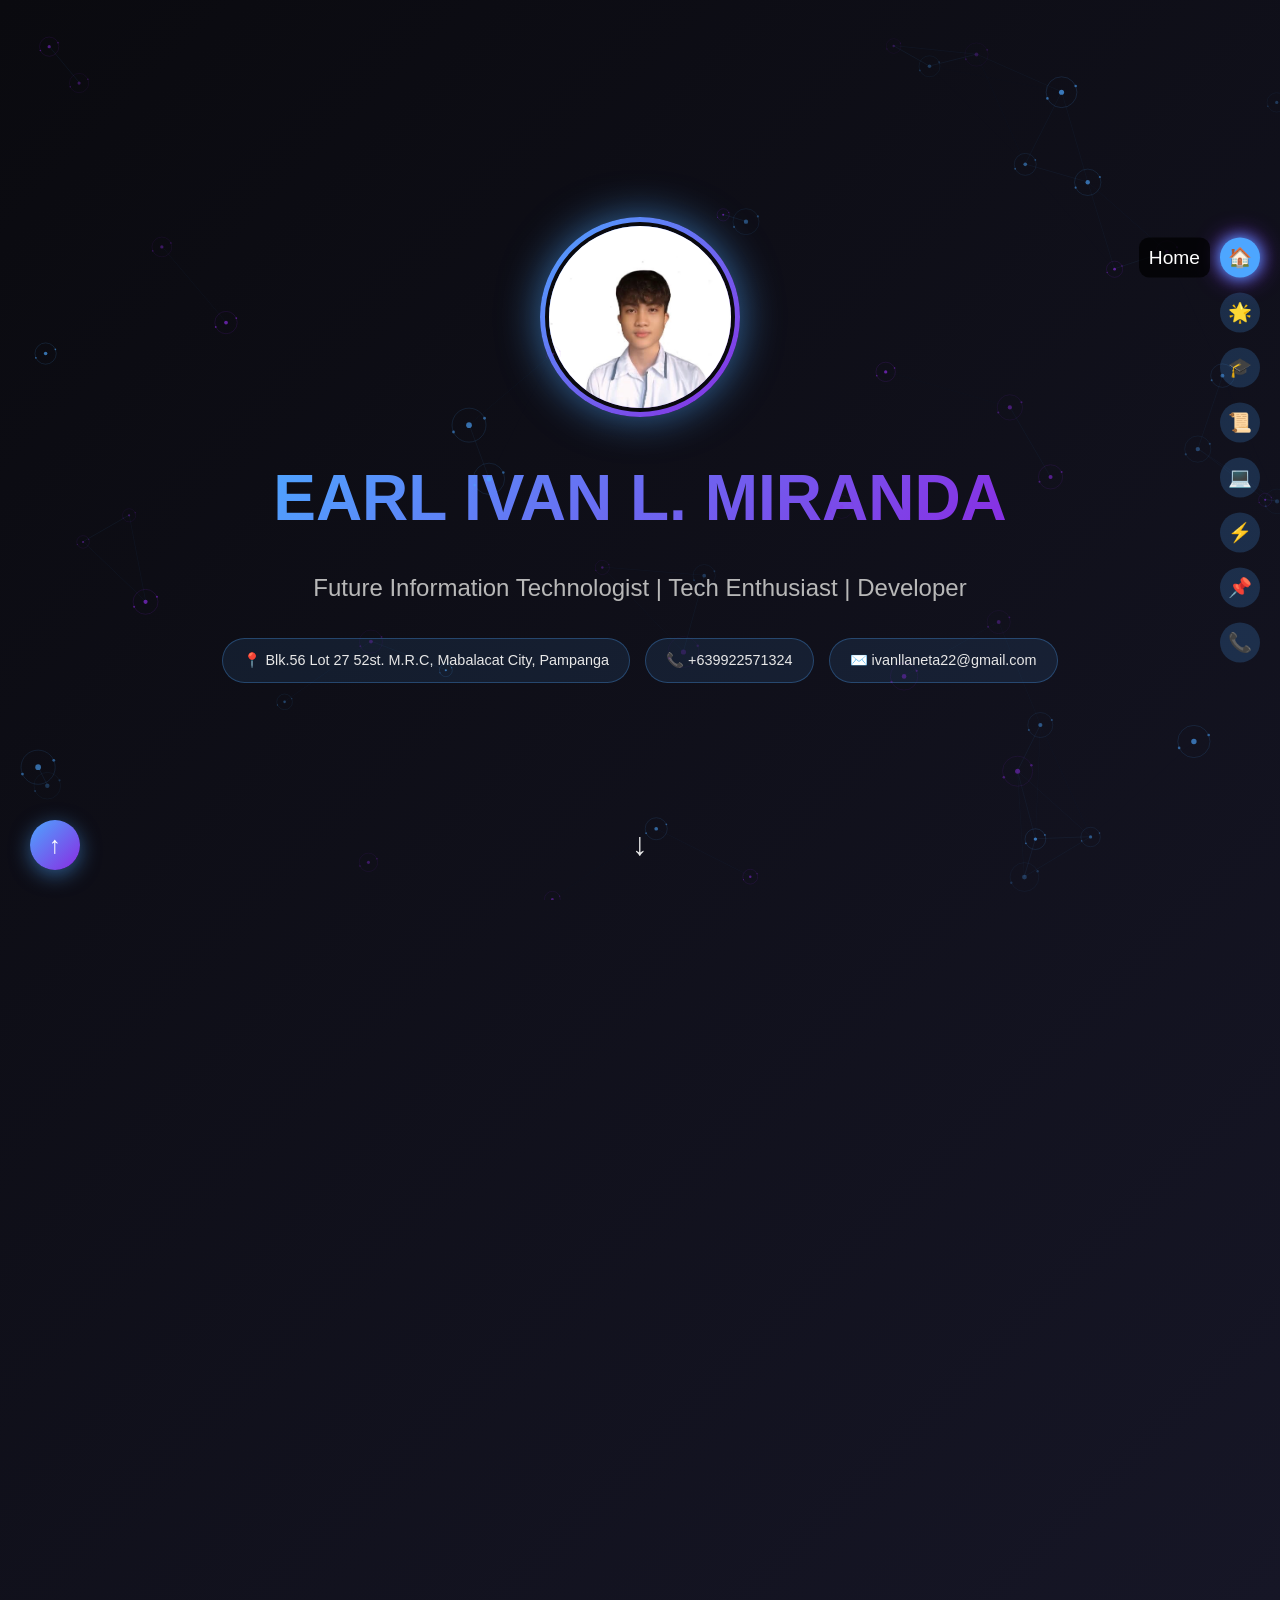
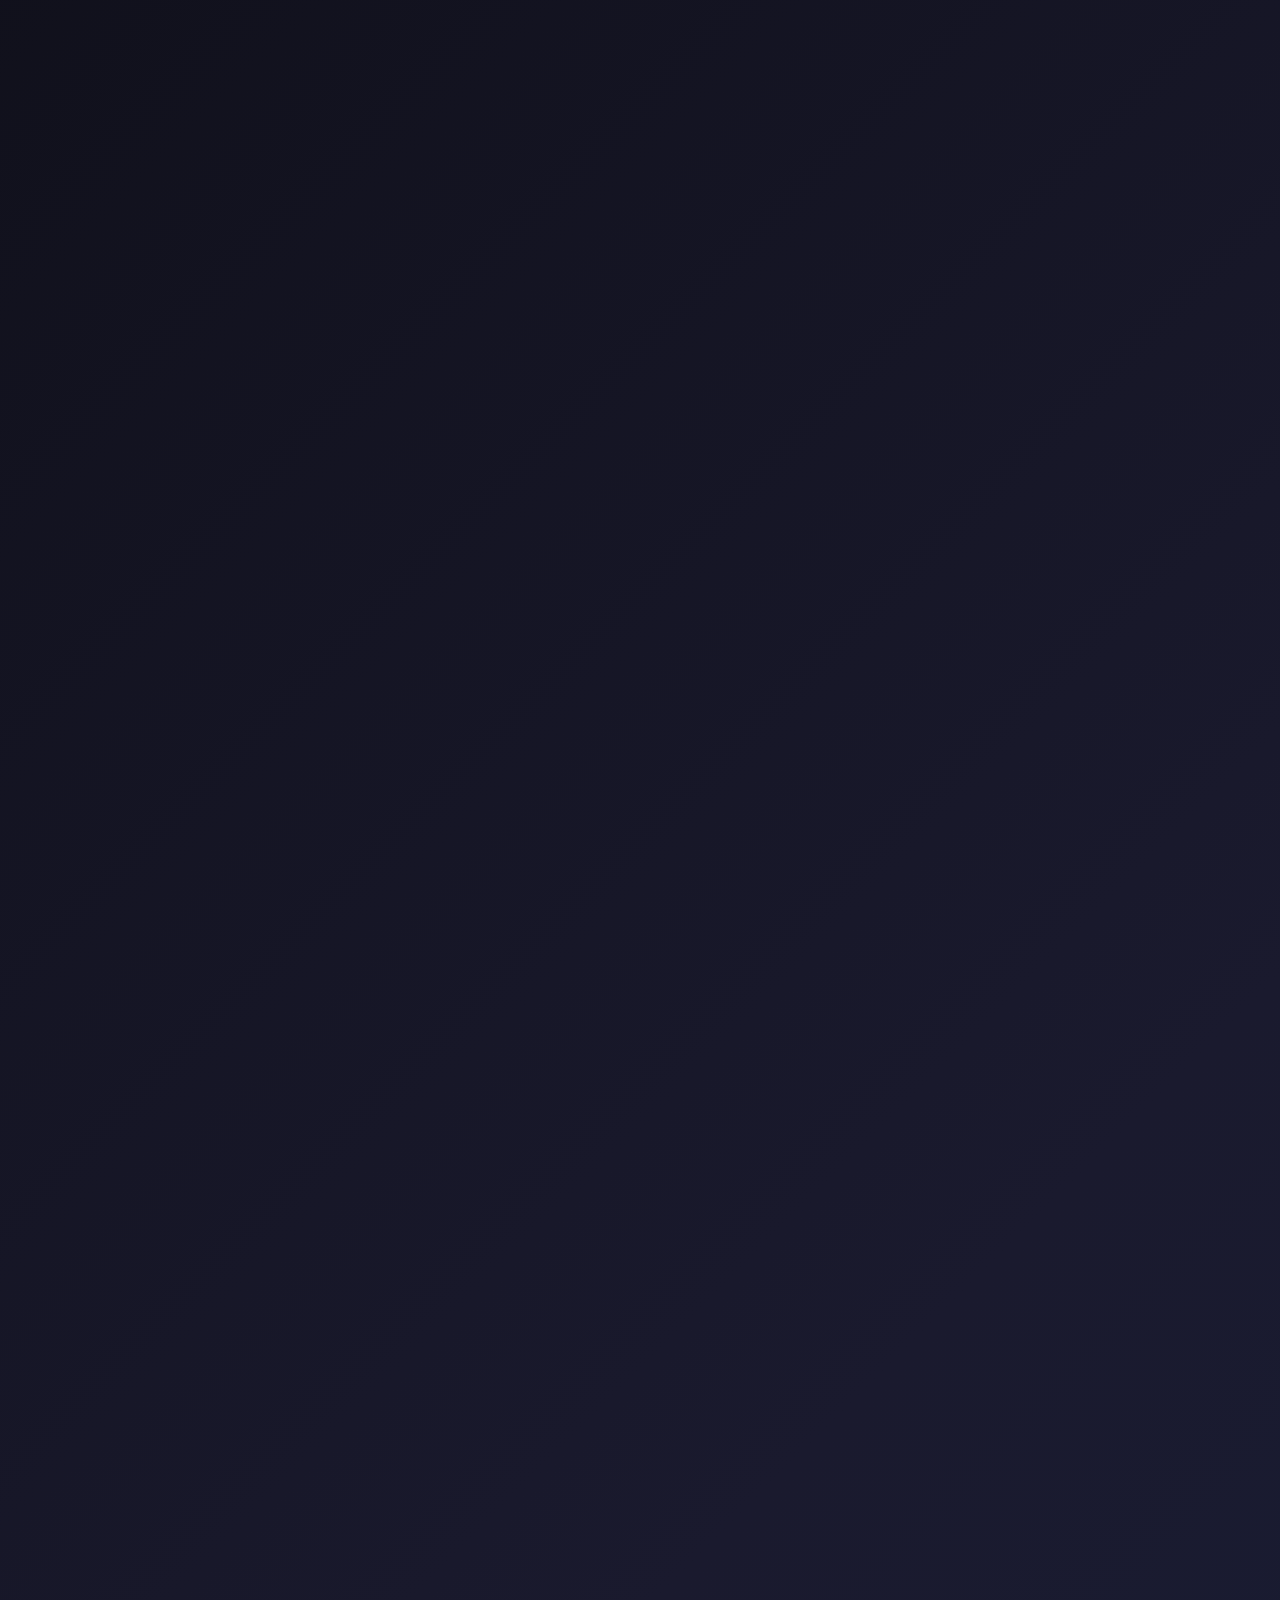
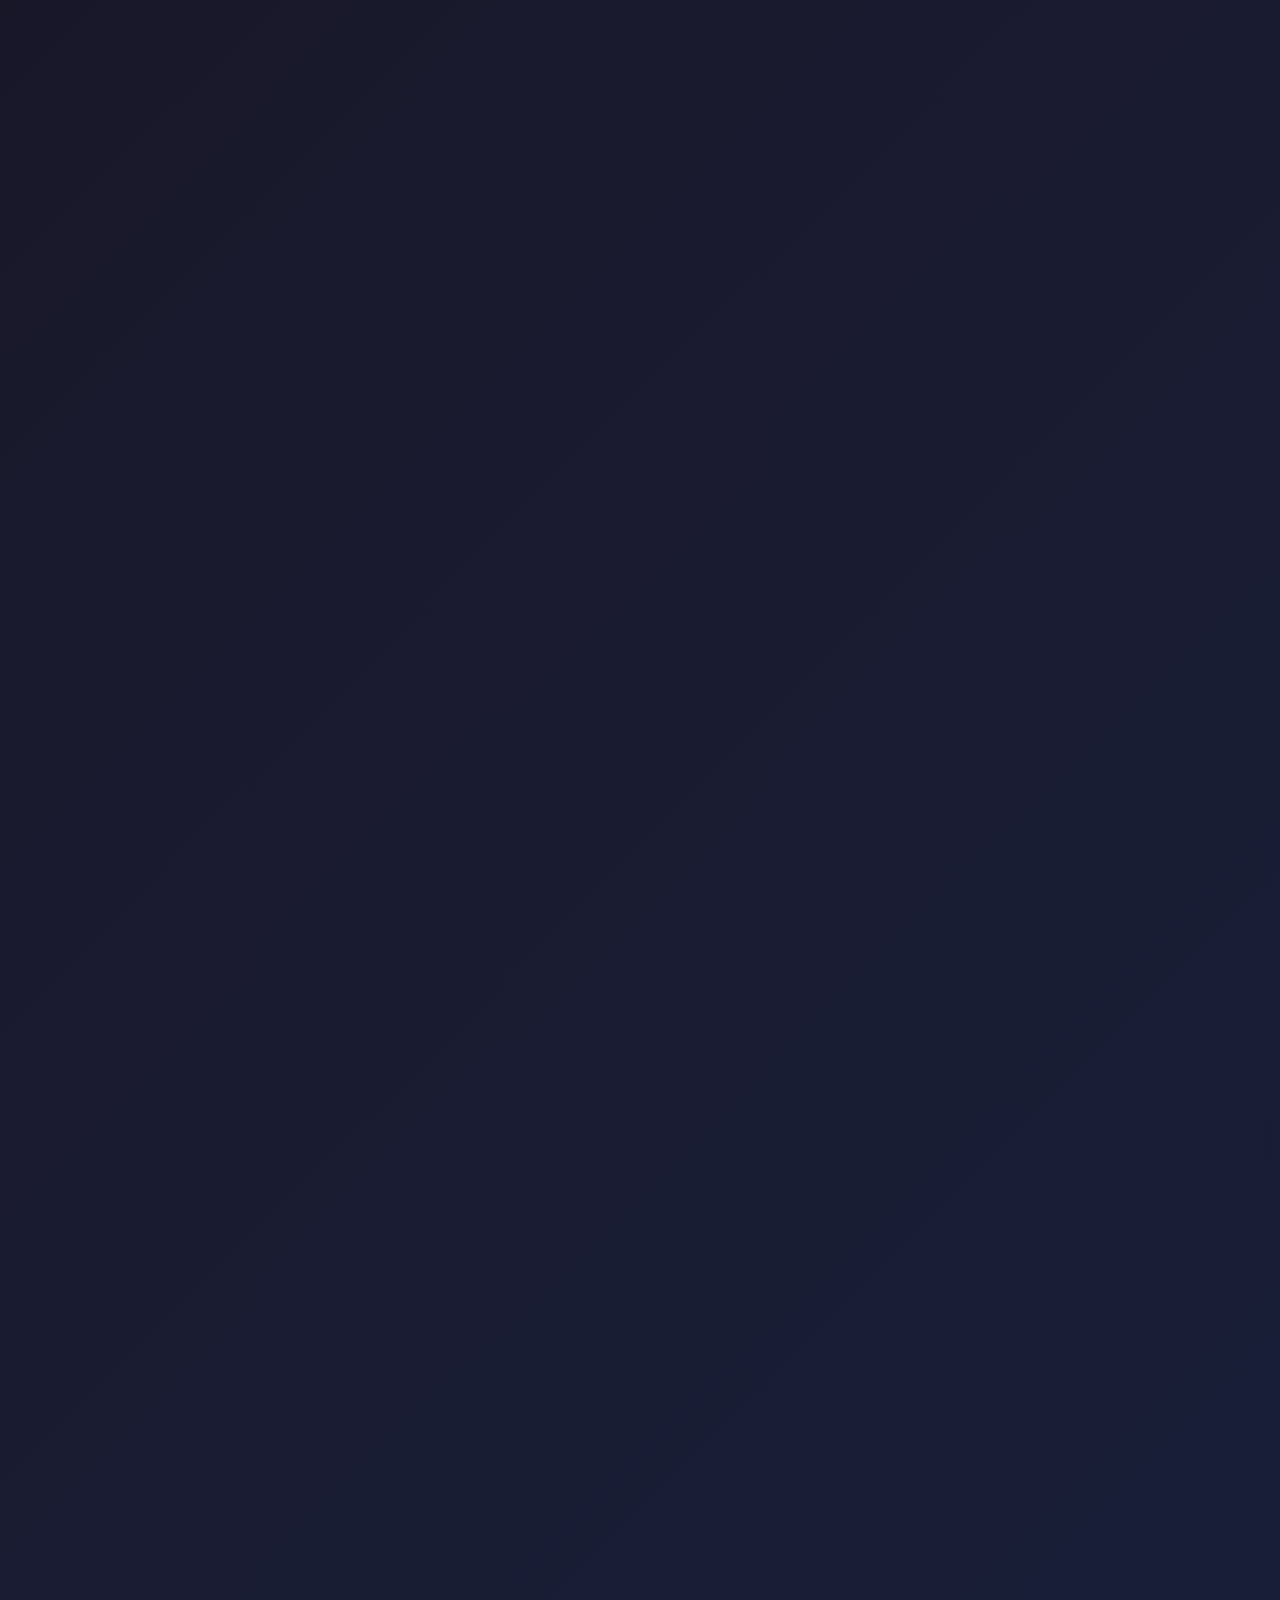
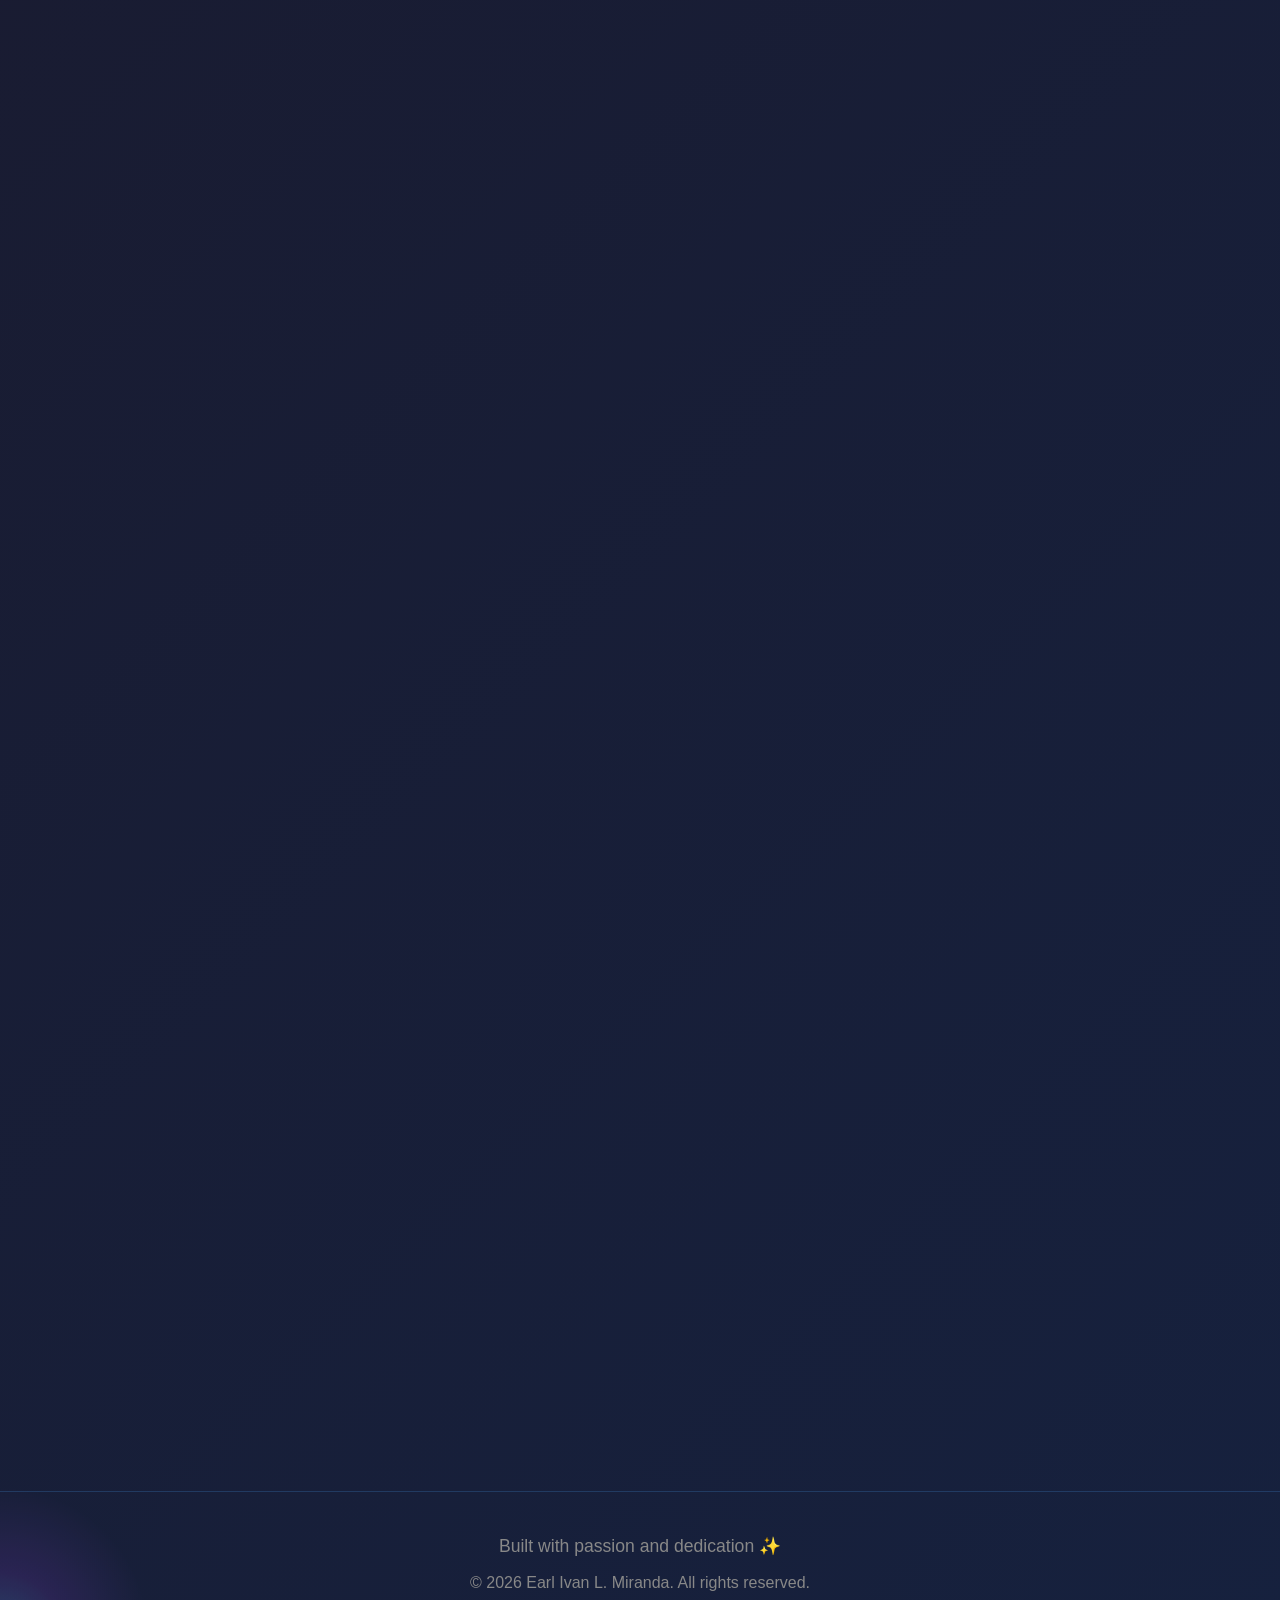
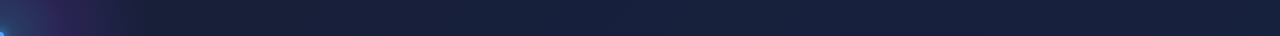
<file: index.html>
<!DOCTYPE html>
<html lang="en">
<head>
    <meta charset="UTF-8">
    <meta name="viewport" content="width=device-width, initial-scale=1.0">
    <title>Earl Ivan L. Miranda - Portfolio</title>
    <style>
        
        /* RESET & BASE */
        * {
            margin: 0;
            padding: 0;
            box-sizing: border-box;
        }

        html {
            scroll-behavior: smooth;
        }

        body {
            background: linear-gradient(135deg, #0a0a0f 0%, #1a1a2e 50%, #16213e 100%);
            color: #e8e8e8;
            font-family: 'Segoe UI', Tahoma, Geneva, Verdana, sans-serif;
            line-height: 1.6;
            overflow-x: hidden;
            position: relative;
            cursor: none;
        }

        /* MOUSE CURSOR GLOW */
        .cursor-glow {
            position: fixed;
            width: 300px;
            height: 300px;
            background: radial-gradient(circle, rgba(77, 166, 255, 0.25) 0%, rgba(138, 43, 226, 0.15) 30%, transparent 70%);
            pointer-events: none;
            transform: translate(-50%, -50%);
            z-index: 9999;
            transition: opacity 0.3s ease;
            mix-blend-mode: screen;
        }

        .cursor-dot {
            position: fixed;
            width: 8px;
            height: 8px;
            background: #4da6ff;
            border-radius: 50%;
            pointer-events: none;
            transform: translate(-50%, -50%);
            z-index: 10000;
            box-shadow: 0 0 10px #4da6ff, 0 0 20px #4da6ff;
        }

        /* ATOMS BACKGROUND CANVAS */
        #atomsCanvas {
            position: fixed;
            top: 0;
            left: 0;
            width: 100%;
            height: 100%;
            pointer-events: none;
            z-index: 0;
        }

        /* CONTAINER */
.container {
    max-width: 1200px;
    margin: 0 auto;
    padding: 20px;
    position: relative;
    z-index: 1;
}
        /* HERO SECTION */
        .hero {
            min-height: 100vh;
            display: flex;
            flex-direction: column;
            justify-content: center;
            align-items: center;
            text-align: center;
            position: relative;
            padding: 40px 20px;
        }

        .profile-container {
            position: relative;
            margin-bottom: 30px;
            animation: float 3s ease-in-out infinite;
        }

        @keyframes float {
            0%, 100% { transform: translateY(0px); }
            50% { transform: translateY(-20px); }
        }

        .profile-ring {
            width: 200px;
            height: 200px;
            border-radius: 50%;
            background: linear-gradient(135deg, #4da6ff, #8a2be2);
            padding: 5px;
            box-shadow: 0 0 40px rgba(77, 166, 255, 0.6);
            animation: glow 2s ease-in-out infinite;
        }

        @keyframes glow {
            0%, 100% { box-shadow: 0 0 40px rgba(77, 166, 255, 0.6); }
            50% { box-shadow: 0 0 60px rgba(138, 43, 226, 0.8); }
        }

        .profile-ring img {
            width: 100%;
            height: 100%;
            border-radius: 50%;
            object-fit: cover;
            border: 4px solid #0a0a0f;
        }

        .hero h1 {
            font-size: 4rem;
            font-weight: 700;
            background: linear-gradient(135deg, #4da6ff, #8a2be2, #4da6ff);
            background-size: 200% 200%;
            -webkit-background-clip: text;
            -webkit-text-fill-color: transparent;
            background-clip: text;
            animation: gradient 3s ease infinite, slideUp 1s ease-out;
            margin-bottom: 20px;
        }

        @keyframes gradient {
            0% { background-position: 0% 50%; }
            50% { background-position: 100% 50%; }
            100% { background-position: 0% 50%; }
        }

        @keyframes slideUp {
            from {
                opacity: 0;
                transform: translateY(40px);
            }
            to {
                opacity: 1;
                transform: translateY(0);
            }
        }

        .hero p {
            font-size: 1.5rem;
            color: #b8b8b8;
            margin-bottom: 30px;
            animation: slideUp 1s ease-out 0.2s both;
        }

        .info-badges {
            display: flex;
            flex-wrap: wrap;
            gap: 15px;
            justify-content: center;
            animation: slideUp 1s ease-out 0.4s both;
        }

        .badge {
            background: rgba(77, 166, 255, 0.1);
            border: 1px solid rgba(77, 166, 255, 0.3);
            padding: 10px 20px;
            border-radius: 50px;
            font-size: 0.9rem;
            backdrop-filter: blur(10px);
            transition: all 0.3s ease;
        }

        .badge:hover {
            background: rgba(77, 166, 255, 0.2);
            border-color: rgba(77, 166, 255, 0.6);
            transform: translateY(-3px);
            box-shadow: 0 5px 20px rgba(77, 166, 255, 0.3);
        }

        .scroll-indicator {
            position: absolute;
            bottom: 30px;
            animation: bounce 2s infinite;
        }

        @keyframes bounce {
            0%, 20%, 50%, 80%, 100% { transform: translateY(0); }
            40% { transform: translateY(-20px); }
            60% { transform: translateY(-10px); }
        }

        /* SECTION STYLES */
        section {
            padding: 80px 20px;
            opacity: 0;
            transform: translateY(50px);
            animation: fadeInUp 1s ease-out forwards;
            animation-timeline: view();
            animation-range: entry 0% cover 30%;
        }

        @keyframes fadeInUp {
            to {
                opacity: 1;
                transform: translateY(0);
            }
        }

        h2 {
            font-size: 3rem;
            text-align: center;
            margin-bottom: 50px;
            background: linear-gradient(135deg, #4da6ff, #8a2be2);
            -webkit-background-clip: text;
            -webkit-text-fill-color: transparent;
            background-clip: text;
            position: relative;
        }

        h2::after {
            content: "";
            position: absolute;
            bottom: -10px;
            left: 50%;
            transform: translateX(-50%);
            width: 100px;
            height: 3px;
            background: linear-gradient(90deg, #4da6ff, #8a2be2);
            border-radius: 2px;
        }

        /* CARD STYLES */
        .card {
            background: rgba(26, 26, 46, 0.6);
            border: 1px solid rgba(77, 166, 255, 0.2);
            border-radius: 20px;
            padding: 30px;
            margin-bottom: 30px;
            backdrop-filter: blur(10px);
            transition: all 0.4s cubic-bezier(0.4, 0, 0.2, 1);
            position: relative;
            overflow: hidden;
        }

        .card::before {
            content: "";
            position: absolute;
            top: 0;
            left: -100%;
            width: 100%;
            height: 100%;
            background: linear-gradient(90deg, transparent, rgba(77, 166, 255, 0.1), transparent);
            transition: left 0.5s ease;
        }

        .card:hover::before {
            left: 100%;
        }

        .card:hover {
            transform: translateY(-10px);
            border-color: rgba(77, 166, 255, 0.5);
            box-shadow: 0 20px 60px rgba(77, 166, 255, 0.2);
        }

        /* GRID LAYOUTS */
        .grid {
            display: grid;
            grid-template-columns: repeat(auto-fit, minmax(300px, 1fr));
            gap: 25px;
            margin-top: 30px;
        }

        .grid-2 {
            display: grid;
            grid-template-columns: repeat(auto-fit, minmax(400px, 1fr));
            gap: 30px;
        }

        /* LIST STYLES */
        .styled-list {
            list-style: none;
            padding: 0;
        }

        .styled-list li {
            padding: 15px;
            margin-bottom: 10px;
            background: rgba(77, 166, 255, 0.05);
            border-left: 3px solid #4da6ff;
            border-radius: 5px;
            transition: all 0.3s ease;
        }

        .styled-list li:hover {
            background: rgba(77, 166, 255, 0.1);
            transform: translateX(10px);
            border-left-color: #8a2be2;
        }

        /* PROJECT CARDS */
        .project-card {
            background: rgba(26, 26, 46, 0.6);
            border: 1px solid rgba(77, 166, 255, 0.2);
            border-radius: 15px;
            padding: 25px;
            transition: all 0.4s ease;
            position: relative;
            overflow: hidden;
        }

        .project-card::after {
            content: "→";
            position: absolute;
            bottom: 20px;
            right: 20px;
            font-size: 1.5rem;
            color: #4da6ff;
            opacity: 0;
            transition: all 0.3s ease;
        }

        .project-card:hover {
            transform: translateY(-8px) scale(1.02);
            border-color: rgba(77, 166, 255, 0.6);
            box-shadow: 0 15px 40px rgba(77, 166, 255, 0.3);
        }

        .project-card:hover::after {
            opacity: 1;
            right: 15px;
        }

        .project-number {
            display: inline-block;
            background: linear-gradient(135deg, #4da6ff, #8a2be2);
            color: white;
            width: 40px;
            height: 40px;
            border-radius: 50%;
            text-align: center;
            line-height: 40px;
            font-weight: bold;
            margin-bottom: 15px;
        }

        /* LINKS */
        a {
            color: #4da6ff;
            text-decoration: none;
            position: relative;
            transition: color 0.3s ease;
        }

        a::after {
            content: "";
            position: absolute;
            bottom: -2px;
            left: 0;
            width: 0;
            height: 2px;
            background: linear-gradient(90deg, #4da6ff, #8a2be2);
            transition: width 0.3s ease;
        }

        a:hover {
            color: #8a2be2;
        }

        a:hover::after {
            width: 100%;
        }

        /* SOCIAL BUTTONS */
        .social-buttons {
            display: flex;
            gap: 20px;
            justify-content: center;
            flex-wrap: wrap;
            margin-top: 30px;
        }

        .social-btn {
            display: inline-flex;
            align-items: center;
            gap: 10px;
            padding: 15px 30px;
            border-radius: 50px;
            font-size: 1.1rem;
            font-weight: 600;
            text-decoration: none;
            transition: all 0.4s cubic-bezier(0.4, 0, 0.2, 1);
            position: relative;
            overflow: hidden;
        }

        .social-btn::before {
            content: "";
            position: absolute;
            top: 50%;
            left: 50%;
            width: 0;
            height: 0;
            border-radius: 50%;
            background: rgba(255, 255, 255, 0.2);
            transform: translate(-50%, -50%);
            transition: width 0.6s ease, height 0.6s ease;
        }

        .social-btn:hover::before {
            width: 300px;
            height: 300px;
        }

        .social-btn span {
            position: relative;
            z-index: 1;
        }

        .btn-facebook {
            background: linear-gradient(135deg, #4267B2, #1877F2);
            color: white;
            box-shadow: 0 5px 20px rgba(66, 103, 178, 0.4);
        }

        .btn-facebook:hover {
            transform: translateY(-5px) scale(1.05);
            box-shadow: 0 10px 40px rgba(66, 103, 178, 0.6);
        }

        .btn-tiktok {
            background: linear-gradient(135deg, #000000, #00f2ea);
            color: white;
            box-shadow: 0 5px 20px rgba(0, 242, 234, 0.4);
        }

        .btn-tiktok:hover {
            transform: translateY(-5px) scale(1.05);
            box-shadow: 0 10px 40px rgba(0, 242, 234, 0.6);
        }

        /* SKILL BADGES */
        .skill-item {
            display: flex;
            align-items: center;
            gap: 15px;
            padding: 20px;
            background: rgba(77, 166, 255, 0.05);
            border-radius: 15px;
            border: 1px solid rgba(77, 166, 255, 0.2);
            transition: all 0.3s ease;
        }

        .skill-item:hover {
            background: rgba(77, 166, 255, 0.1);
            border-color: rgba(77, 166, 255, 0.4);
            transform: translateX(10px);
        }

        .skill-icon {
            width: 50px;
            height: 50px;
            border-radius: 10px;
            background: linear-gradient(135deg, #4da6ff, #8a2be2);
            display: flex;
            align-items: center;
            justify-content: center;
            font-size: 1.5rem;
            flex-shrink: 0;
        }

        /* SEPARATOR */
        hr {
            border: none;
            height: 1px;
            background: linear-gradient(90deg, transparent, rgba(77, 166, 255, 0.5), transparent);
            margin: 60px 0;
        }

        /* FOOTER */
        footer {
            text-align: center;
            padding: 40px 20px;
            border-top: 1px solid rgba(77, 166, 255, 0.2);
            color: #888;
        }

        /* COMING SOON BADGE */
        .coming-soon {
            display: inline-block;
            background: linear-gradient(135deg, #8a2be2, #4da6ff);
            color: white;
            padding: 8px 20px;
            border-radius: 20px;
            font-size: 0.9rem;
            font-weight: 600;
            animation: pulse 2s ease-in-out infinite;
        }

        @keyframes pulse {
            0%, 100% { transform: scale(1); }
            50% { transform: scale(1.05); }
        }

        /* RESPONSIVE */
        @media (max-width: 768px) {
            .hero h1 { font-size: 2.5rem; }
            .hero p { font-size: 1.2rem; }
            h2 { font-size: 2rem; }
            .grid, .grid-2 { grid-template-columns: 1fr; }
            .info-badges { flex-direction: column; align-items: center; }
        }

        /* SCROLL TO TOP BUTTON */
        .scroll-top {
            position: fixed;
            bottom: 30px;
            left: 30px;
            width: 50px;
            height: 50px;
            background: linear-gradient(135deg, #4da6ff, #8a2be2);
            border-radius: 50%;
            display: flex;
            align-items: center;
            justify-content: center;
            color: white;
            font-size: 1.5rem;
            text-decoration: none;
            box-shadow: 0 5px 20px rgba(77, 166, 255, 0.5);
            transition: all 0.3s ease;
            z-index: 1000;
        }

        .scroll-top:hover {
            transform: translateY(-5px) scale(1.1);
            box-shadow: 0 10px 30px rgba(77, 166, 255, 0.7);
        }

        /* LANGUAGE LOGOS */
        .language-logos {
            display: flex;
            gap: 20px;
            flex-wrap: wrap;
            justify-content: center;
        }

        .language-logo {
            transition: transform 0.3s ease, filter 0.3s ease;
            border-radius: 10px;
            box-shadow: 0 5px 15px rgba(0, 0, 0, 0.3);
        }

        .language-logo:hover {
            transform: scale(1.1) rotate(5deg);
            filter: brightness(1.2);
        }

        /* SCROLL PROGRESS BAR */
#scrollProgress {
    position: fixed;
    top: 0;
    left: 0;
    width: 0%;
    height: 6px;
    background: linear-gradient(90deg, #4da6ff, #8a2be2);
    z-index: 9999;
    border-radius: 0 0 5px 5px;
}

/* FLOATING SIDE NAVIGATION */
#sideNav {
    position: fixed;
    top: 50%;
    right: 20px;
    transform: translateY(-50%);
    z-index: 9998;
}

#sideNav ul {
    list-style: none;
    display: flex;
    flex-direction: column;
    gap: 15px;
}

#sideNav ul li {
    width: 40px;
    height: 40px;
    background: rgba(77, 166, 255, 0.2);
    border-radius: 50%;
    display: flex;
    align-items: center;
    justify-content: center;
    color: #fff;
    font-size: 1.2rem;
    position: relative;
    cursor: pointer;
    transition: all 0.3s ease;
}

#sideNav ul li span {
    position: absolute;
    right: 50px;
    background: rgba(0,0,0,0.7);
    padding: 5px 10px;
    border-radius: 10px;
    opacity: 0;
    pointer-events: none;
    white-space: nowrap;
    transition: all 0.3s ease;
}

#sideNav ul li:hover span,
#sideNav ul li.active span {
    opacity: 1;
}

#sideNav ul li.active {
    background: #4da6ff;
    box-shadow: 0 0 15px #4da6ff, 0 0 25px #8a2be2;
}

/* MOBILE NAVIGATION */
#mobileNavToggle {
    position: fixed;
    top: 20px;
    right: 20px;
    font-size: 2rem;
    color: #4da6ff;
    z-index: 10000;
    cursor: pointer;
    display: none;
}

#mobileNav {
    position: fixed;
    top: 0;
    right: -250px;
    width: 250px;
    height: 100%;
    background: rgba(26, 26, 46, 0.95);
    backdrop-filter: blur(10px);
    transition: right 0.3s ease;
    z-index: 9999;
    padding-top: 80px;
}

#mobileNav ul {
    list-style: none;
    padding: 0 20px;
}

#mobileNav ul li {
    padding: 15px 10px;
    margin-bottom: 15px;
    font-size: 1.2rem;
    color: #4da6ff;
    cursor: pointer;
}

#mobileNav.open {
    right: 0;
}

/* RESPONSIVE */
@media(max-width: 768px) {
    #sideNav { display: none; }
    #mobileNavToggle { display: block; }
}
    </style>
</head>
<body>

    
    <!-- TOP SCROLL PROGRESS BAR -->
    <div id="scrollProgress"></div>

    <!-- FLOATING SIDE NAVIGATION -->
    <nav id="sideNav">
        <ul>
            <li data-target="home" class="active">🏠<span>Home</span></li>
            <li data-target="about">🌟<span>About Me</span></li>
            <li data-target="education">🎓<span>Education</span></li>
            <li data-target="languages">📜<span>Languages</span></li>
            <li data-target="projects">💻<span>Projects</span></li>
            <li data-target="fun">⚡<span>Fun Facts</span></li>
            <li data-target="skills">📌<span>Skills</span></li>
            <li data-target="connect">📞<span>Connect</span></li>
        </ul>
    </nav>

    <!-- MOBILE HAMBURGER MENU -->
    <div id="mobileNavToggle">☰</div>
    <div id="mobileNav">
        <ul>
            <li data-target="home">🏠 Home</li>
            <li data-target="about">🌟 About Me</li>
            <li data-target="education">🎓 Education</li>
            <li data-target="languages">📜 Languages</li>
            <li data-target="projects">💻 Projects</li>
            <li data-target="fun">⚡ Fun Facts</li>
            <li data-target="skills">📌 Skills</li>
            <li data-target="connect">📞 Connect</li>
        </ul>
    </div>

    <!-- HERO SECTION -->
    <div class="hero">
        <div class="profile-container">
            <div class="profile-ring">
                <img src="images/yes.jpg" alt="Earl Ivan L. Miranda">
            </div>
        </div>
        
        <h1>EARL IVAN L. MIRANDA</h1>
        <p>Future Information Technologist | Tech Enthusiast | Developer</p>
        
        <div class="info-badges">
            <div class="badge">📍 Blk.56 Lot 27 52st. M.R.C, Mabalacat City, Pampanga</div>
            <div class="badge">📞 +639922571324</div>
            <div class="badge">✉️ <a href="ivanllaneta22@gmail.com" style="color: inherit;">ivanllaneta22@gmail.com</a></div>
        </div>
        
        <div class="scroll-indicator">
            <span style="font-size: 2rem;">↓</span>
        </div>
    </div>

    <div class="container">
        <!-- WELCOME -->
        <section>
            <div class="card">
                <p style="font-size: 1.2rem; text-align: center; line-height: 1.8;">
                    <strong style="color: #4da6ff; font-size: 1.4rem;">Welcome to my Portfolio!</strong><br>
                    This portfolio holds my details that demonstrate my skills in data organization, management, and handling based on what I have learned in class.
                </p>
            </div>
        </section>

        <!-- ABOUT ME -->
        <section id="about">
            <h2>🌟 About Me</h2>
            <div class="card">
                <p style="font-size: 1.1rem; margin-bottom: 30px;">
                    Greetings! I'm Earl Ivan, your future computer engineer. I'm 18 years old, born on September 22, 2007. 
                    I live in Mawaque Resettlement, Mabalacat City, and I'm passionate about how technologies work. 
                    My hobbies include watching movies, anime, and reading. I also love playing mobile games such as Mobile Legends, 
                    CODM, and many more.
                </p>

                <div class="grid-2">
                    <div>
                        <h3 style="color: #4da6ff; margin-bottom: 20px; font-size: 1.5rem;">What I Believe In</h3>
                        <ul class="styled-list">
                            <li>🤝 Believe that mistakes are part of learning, not failure</li>
                            <li>💪 Grades do not define your worth</li>
                            <li>🙏 I Believe that God is our Lord and Savior</li>
                            <li>📖 I Believe that progress matters more than perfection</li>
                        </ul>
                    </div>

                    <div>
                        <h3 style="color: #8a2be2; margin-bottom: 20px; font-size: 1.5rem;">I Love</h3>
                        <ul class="styled-list">
                            <li>🎮 Playing video games and grinding for hours</li>
                            <li>🎧 Listening to music while working</li>
                            <li>📺 Watching Movies and Series</li>
                            <li>😂 Sharing memes, experiences, and funny coding moments</li>
                            <li>🚓 Luxury cars</li>
                            <li>🏞️ Nature trip</li>
                        </ul>
                    </div>
                </div>

                <div style="margin-top: 30px; padding: 25px; background: rgba(77, 166, 255, 0.1); border-radius: 15px; border: 1px solid rgba(77, 166, 255, 0.3);">
                    <p style="font-size: 1.05rem;">
                        I am a curious and eager learner who works hard even when lessons are challenging. I take responsibility 
                        for completing my tasks on time, stay open to feedback and new ideas, and remain persistent when I make mistakes. 
                        I manage my time and work in an organized way and show respect toward my teachers and classmates.
                    </p>
                </div>
            </div>
        </section>

        <!-- EDUCATION -->
        <section id="education">
            <h2>🎓 Education</h2>
            <div class="grid">
                <div class="card">
                    <div class="project-number">🎓</div>
                    <h3 style="color: #4da6ff; margin-bottom: 10px;">Senior High School</h3>
                    <p style="font-size: 1.1rem;">CHILDREN OF FATIMA SCHOOL INCORPORATED</p>
                    <span class="badge" style="margin-top: 15px;">ICT Strand</span>
                </div>

                <div class="card">
                    <div class="project-number">📚</div>
                    <h3 style="color: #4da6ff; margin-bottom: 10px;">Junior High School</h3>
                    <p style="font-size: 1.1rem;">MAWAQUE RESETTLEMENT HIGH SCHOOL</p>
                </div>

                <div class="card">
                    <div class="project-number">✏️</div>
                    <h3 style="color: #4da6ff; margin-bottom: 10px;">Elementary</h3>
                    <p style="font-size: 1.1rem;">MAWAQUE RESETTLEMENT ELEMENTARY SCHOOL</p>
                </div>
            </div>
        </section>

        <!-- LANGUAGES -->
        <section id="languages">
            <h2>📜 Languages I Used Before</h2>
            <div class="language-logos">
                <img src="images/jav1.jpg" class="language-logo" width="120" height="80" alt="Java">
                <img src="images/python.jpg" class="language-logo" width="120" height="80" alt="Python">
            </div>
        </section>

        <!-- PROJECTS -->
        <section id="projects">
            <h2>💻 My Projects</h2>
            
            <h3 style="color: #4da6ff; font-size: 1.8rem; margin-bottom: 30px; text-align: center;">🧪 Midterm</h3>
            <div class="grid">
                <a href="resume.html" class="project-card">
                    <span class="project-number">1</span>
                    <h4 style="font-size: 1.2rem; margin-bottom: 10px;">Midterm Lab Task 1</h4>
                    <p style="color: #888;">📂 RESUME</p>
                </a>

                <a href="order.html" class="project-card">
                    <span class="project-number">2</span>
                    <h4 style="font-size: 1.2rem; margin-bottom: 10px;">Midterm Lab Task 2</h4>
                    <p style="color: #888;">📂 UNORDERED AND ORDERED LISTS</p>
                </a>

                <a href="labtask3.html" class="project-card">
                    <span class="project-number">3</span>
                    <h4 style="font-size: 1.2rem; margin-bottom: 10px;">Midterm Lab Task 3</h4>
                    <p style="color: #888;">📂 REQUEST FOR PROPOSAL</p>
                </a>

                <a href="labtask4.html" class="project-card">
                    <span class="project-number">4</span>
                    <h4 style="font-size: 1.2rem; margin-bottom: 10px;">Midterm Lab Task 4</h4>
                    <p style="color: #888;">📂 IMAGE MAP</p>
                </a>

                <a href="labtask5.html" class="project-card">
                    <span class="project-number">5</span>
                    <h4 style="font-size: 1.2rem; margin-bottom: 10px;">Midterm Lab Task 5</h4>
                    <p style="color: #888;">📂 RESUME WITH INTERNAL CSS</p>
                </a>

                <a href="labtask6.html" class="project-card">
                    <span class="project-number">6</span>
                    <h4 style="font-size: 1.2rem; margin-bottom: 10px;">Midterm Lab Task 6</h4>
                    <p style="color: #888;">📂 DISPLAY PROPERTY</p>
                </a>

                <a href="labtask7.html" class="project-card">
                    <span class="project-number">7</span>
                    <h4 style="font-size: 1.2rem; margin-bottom: 10px;">Midterm Lab Task 7</h4>
                    <p style="color: #888;">📂 SEMANTIC CSS</p>
                </a>

                <a href="labtask8.html" class="project-card">
                    <span class="project-number">8</span>
                    <h4 style="font-size: 1.2rem; margin-bottom: 10px;">Midterm Lab Task 8</h4>
                    <p style="color: #888;">📂 CSS LAYOUT</p>
                </a>
            </div>

            <hr>

            <h3 style="color: #8a2be2; font-size: 1.8rem; margin-bottom: 30px; text-align: center;">🎓 Finals</h3>
            <div class="card" style="text-align: center; background: linear-gradient(135deg, rgba(77, 166, 255, 0.1), rgba(138, 43, 226, 0.1));">
                <h4 style="font-size: 1.3rem; margin-bottom: 15px;">Final Lab Task 1</h4>
                <p style="margin-bottom: 10px;">📂 <a href="finaltask1.html">CSS POSITION</a></p>
                <p style="color: #888; margin-bottom: 20px;">Final Lab Tasks 2-5 are in progress</p>
                <span class="coming-soon">🔥 Coming Soon...</span>
            </div>
        </section>

        <!-- FUN FACTS -->
        <section id="fun">
            <h2>⚡ Fun Facts About Me</h2>
            <div class="grid">
                <div class="card">
                    <div style="font-size: 3rem; text-align: center; margin-bottom: 15px;">💩</div>
                    <p style="text-align: center; font-size: 1.1rem;">I take a long time pooping than <strong>taking a shower</strong></p>
                </div>

                <div class="card">
                    <div style="font-size: 3rem; text-align: center; margin-bottom: 15px;">🏍️</div>
                    <p style="text-align: center; font-size: 1.1rem;">I love strolling especially with my friends</p>
                </div>

                <div class="card">
                    <div style="font-size: 3rem; text-align: center; margin-bottom: 15px;">👨🏿‍🔧</div>
                    <p style="text-align: center; font-size: 1.1rem;">I wanna be a <strong>Businessman</strong> to buy what I want</p>
                </div>
            </div>
        </section>

        <!-- SKILLS -->
        <section id="skills">
            <h2>📌 Skills</h2>
            <div class="grid">
                <div class="skill-item">
                    <div class="skill-icon">😊</div>
                    <span style="font-size: 1.1rem;">I can make you happy</span>
                </div>

                <div class="skill-item">
                    <div class="skill-icon">🧠</div>
                    <span style="font-size: 1.1rem;">I think critically and solve problems effectively</span>
                </div>

                <div class="skill-item">
                    <div class="skill-icon">👂</div>
                    <span style="font-size: 1.1rem;">Good Listener</span>
                </div>

                <div class="skill-item">
                    <div class="skill-icon">🧘</div>
                    <span style="font-size: 1.1rem;">Patience</span>
                </div>

                <div class="skill-item">
                    <div class="skill-icon">🔄</div>
                    <span style="font-size: 1.1rem;">Adaptability</span>
                </div>
            </div>
        </section>

        <!-- CONNECT -->
        <section id="connect">
            <h2>📞 Let's Connect!</h2>
            <div class="card" style="text-align: center; background: linear-gradient(135deg, rgba(77, 166, 255, 0.1), rgba(138, 43, 226, 0.1)); padding: 50px 30px;">
                <p style="font-size: 1.3rem; margin-bottom: 30px;">Click below to connect with me on social media!</p>
                
                <div class="social-buttons">
                    <a href="https://www.facebook.com/earl.ivan.9" target="_blank" class="social-btn btn-facebook">
                        <span>Facebook</span>
                    </a>
                    
                    <a href="https://www.tiktok.com/@ivnfznx?_r=1&_t=ZS-93Yku11rAdp" target="_blank" class="social-btn btn-tiktok">
                        <span>TikTok</span>
                    </a>
                </div>
            </div>
        </section>
    </div>

    <!-- FOOTER -->
    <footer>
        <p style="font-size: 1.1rem; margin-bottom: 10px;">Built with passion and dedication ✨</p>
        <p>© 2026 Earl Ivan L. Miranda. All rights reserved.</p>
    </footer>

    <!-- SCROLL TO TOP BUTTON -->
    <a href="#" class="scroll-top">↑</a>

    <!-- MOUSE CURSOR EFFECTS -->
    <div class="cursor-glow"></div>
    <div class="cursor-dot"></div>

    <!-- ATOMS CANVAS -->
    <canvas id="atomsCanvas"></canvas>

    <script>
        // ========== MOUSE CURSOR GLOW ==========
        const cursorGlow = document.querySelector('.cursor-glow');
        const cursorDot = document.querySelector('.cursor-dot');

        document.addEventListener('mousemove', (e) => {
            cursorGlow.style.left = e.clientX + 'px';
            cursorGlow.style.top = e.clientY + 'px';
            cursorDot.style.left = e.clientX + 'px';
            cursorDot.style.top = e.clientY + 'px';
        });

        document.addEventListener('mouseenter', () => {
            cursorGlow.style.opacity = '1';
            cursorDot.style.opacity = '1';
        });

        document.addEventListener('mouseleave', () => {
            cursorGlow.style.opacity = '0';
            cursorDot.style.opacity = '0';
        });

        // Show default cursor on links and buttons
        document.querySelectorAll('a, button, .card, .project-card').forEach(el => {
            el.addEventListener('mouseenter', () => {
                el.style.cursor = 'pointer';
            });
        });

        // ========== ANIMATED ATOMS BACKGROUND ==========
        const canvas = document.getElementById('atomsCanvas');
        const ctx = canvas.getContext('2d');

        canvas.width = window.innerWidth;
        canvas.height = window.innerHeight;

        window.addEventListener('resize', () => {
            canvas.width = window.innerWidth;
            canvas.height = window.innerHeight;
        });

        // Atom particle class
        class Atom {
            constructor() {
                this.reset();
                this.y = Math.random() * canvas.height;
                this.opacity = Math.random() * 0.5 + 0.2;
            }

            reset() {
                this.x = Math.random() * canvas.width;
                this.y = -10;
                this.radius = Math.random() * 2 + 1;
                this.speedX = (Math.random() - 0.5) * 0.5;
                this.speedY = Math.random() * 0.3 + 0.2;
                this.color = Math.random() > 0.5 ? '77, 166, 255' : '138, 43, 226';
            }

            update() {
                this.x += this.speedX;
                this.y += this.speedY;

                // Wrap around horizontally
                if (this.x < 0) this.x = canvas.width;
                if (this.x > canvas.width) this.x = 0;

                // Reset if goes below screen
                if (this.y > canvas.height) {
                    this.reset();
                }
            }

            draw() {
                // Draw nucleus (center dot)
                ctx.beginPath();
                ctx.arc(this.x, this.y, this.radius, 0, Math.PI * 2);
                ctx.fillStyle = `rgba(${this.color}, ${this.opacity})`;
                ctx.fill();

                // Draw electron orbit ring
                ctx.beginPath();
                ctx.arc(this.x, this.y, this.radius * 6, 0, Math.PI * 2);
                ctx.strokeStyle = `rgba(${this.color}, ${this.opacity * 0.2})`;
                ctx.lineWidth = 1;
                ctx.stroke();

                // Draw orbiting electrons
                const time = Date.now() * 0.001;
                for (let i = 0; i < 2; i++) {
                    const angle = time + (i * Math.PI);
                    const electronX = this.x + Math.cos(angle) * this.radius * 6;
                    const electronY = this.y + Math.sin(angle) * this.radius * 6;
                    
                    ctx.beginPath();
                    ctx.arc(electronX, electronY, this.radius * 0.5, 0, Math.PI * 2);
                    ctx.fillStyle = `rgba(${this.color}, ${this.opacity * 0.8})`;
                    ctx.fill();
                }
            }
        }

        // Create atoms
        const atoms = [];
        const atomCount = 50;

        for (let i = 0; i < atomCount; i++) {
            atoms.push(new Atom());
        }

        // Connect nearby atoms with lines
        function connectAtoms() {
            for (let i = 0; i < atoms.length; i++) {
                for (let j = i + 1; j < atoms.length; j++) {
                    const dx = atoms[i].x - atoms[j].x;
                    const dy = atoms[i].y - atoms[j].y;
                    const distance = Math.sqrt(dx * dx + dy * dy);

                    if (distance < 150) {
                        ctx.beginPath();
                        ctx.moveTo(atoms[i].x, atoms[i].y);
                        ctx.lineTo(atoms[j].x, atoms[j].y);
                        ctx.strokeStyle = `rgba(77, 166, 255, ${0.1 * (1 - distance / 150)})`;
                        ctx.lineWidth = 1;
                        ctx.stroke();
                    }
                }
            }
        }

        // Animation loop
        function animate() {
            ctx.clearRect(0, 0, canvas.width, canvas.height);

            // Draw connections
            connectAtoms();

            // Update and draw atoms
            atoms.forEach(atom => {
                atom.update();
                atom.draw();
            });

            requestAnimationFrame(animate);
        }

        animate();
    </script>



    <script>
    // SCROLL PROGRESS BAR
    window.addEventListener('scroll', () => {
        const scrollTop = window.scrollY;
        const docHeight = document.body.scrollHeight - window.innerHeight;
        const scrollPercent = (scrollTop / docHeight) * 100;
        document.getElementById('scrollProgress').style.width = scrollPercent + "%";
    });

    // SMOOTH SCROLL & ACTIVE HIGHLIGHT
    const sections = document.querySelectorAll('section');
    const navItems = document.querySelectorAll('#sideNav li');
    const mobileNavItems = document.querySelectorAll('#mobileNav li');

    function setActiveNav() {
        let index = sections.length;

        while(--index && window.scrollY + 50 < sections[index].offsetTop) {}
        
        navItems.forEach(li => li.classList.remove('active'));
        navItems[index].classList.add('active');
    }

    setActiveNav();
    window.addEventListener('scroll', setActiveNav);

    navItems.forEach(item => {
        item.addEventListener('click', () => {
            document.getElementById(item.dataset.target).scrollIntoView({behavior: 'smooth'});
        });
    });

    mobileNavItems.forEach(item => {
        item.addEventListener('click', () => {
            document.getElementById(item.dataset.target).scrollIntoView({behavior: 'smooth'});
            document.getElementById('mobileNav').classList.remove('open');
        });
    });

    // MOBILE NAV TOGGLE
    const mobileToggle = document.getElementById('mobileNavToggle');
    const mobileNav = document.getElementById('mobileNav');

    mobileToggle.addEventListener('click', () => {
        mobileNav.classList.toggle('open');
    });
</script>
    
</body>
</html>
</file>
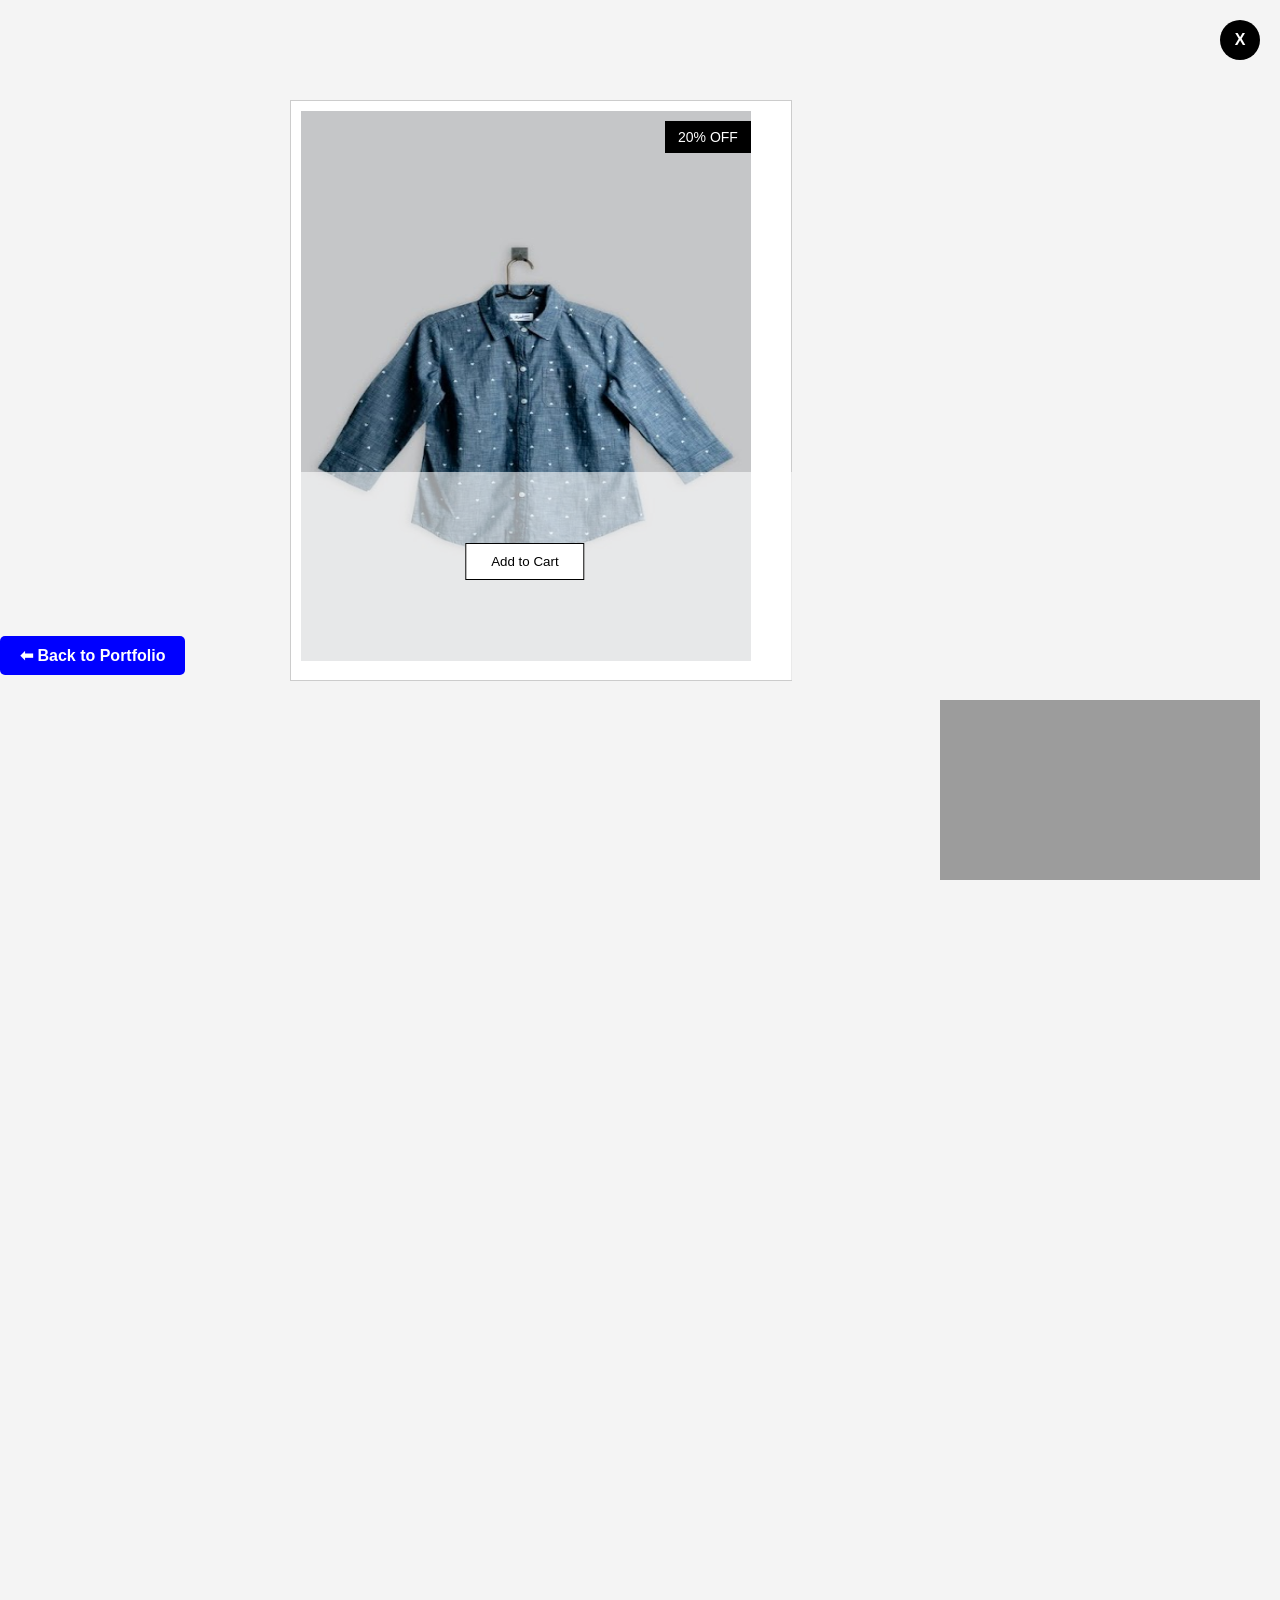
<file: finaltask1.html>
<!DOCTYPE html>
<html lang="en">
<head>
    <meta charset="UTF-8">
    <meta name="viewport" content="width=device-width, initial-scale=1.0">
    <title>Final Lab Task 1</title>
</head>
<style>
body {
    height: 3000px;
    margin: 0;
    font-family: Arial, sans-serif;
    background: #f4f4f4;
}

.back-btn {
      display: inline-block;
      margin-bottom: 20px;
      padding: 10px 20px;
      background-color: blue;
      color: white;
      text-decoration: none;
      border-radius: 5px;
      font-weight: bold;
    }

    .back-btn:hover {
      background-color: darkblue;
    }

.close-btn {
    position: absolute;
    top: 20px;
    right: 20px;
    width: 40px;
    height: 40px;
    background:black;
    color: white;
    border-radius: 50%;
    text-align: center;
    line-height: 40px;
    font-weight: bold;
    cursor: pointer;
}

.fixed-box{
    position:fixed;
    bottom: 20px;
    right: 20px;
    width: 320px;
    height: 180px;
    background: rgb(156, 156, 156);
}
.product {
    position: relative;
    display:inline-block;
    margin: 100px;
    background: white;
    padding: 10px 40px 15px 10px;
    border: 1px solid #cccccc;
    
    
}

.product-img{
    height: auto;
    width: 300px;
}

.discount {
    position: absolute;
    top: 20px;
    right: 40px;
    background: black;
    color: white;
    padding: 8px 13px;
    font-size: 14px;
}

.cart-btn {
    position: absolute;
    bottom: 100px;
    left: 46.8%;
    padding: 10px 25px;
    border: 1px solid black;
    background: white;
    cursor: pointer;
    transform: translateX(-50%);
    
}

.colorgray {
    position: absolute;
    bottom: 0;
    width: 98.3%;
    height: 208px;
    background: rgba(255, 255, 255, 0.6);
}
</style>
<body>
<a href="https://earl-ivan.github.io/WANSIPORTFOLIO/index.html" class="back-btn">⬅ Back to Portfolio</a>

  <div class="close-btn">X</div>

  <div class="product">
    <img src="images/shirt.jpg" alt="Shirt" width="450px" height="550px">
    <span class="discount">20% OFF</span>
    <div class="colorgray"></div>
  <div><button class="cart-btn">Add to Cart</button></div>
</div>
  <div class="fixed-box"></div>


</body>
</html>
</file>
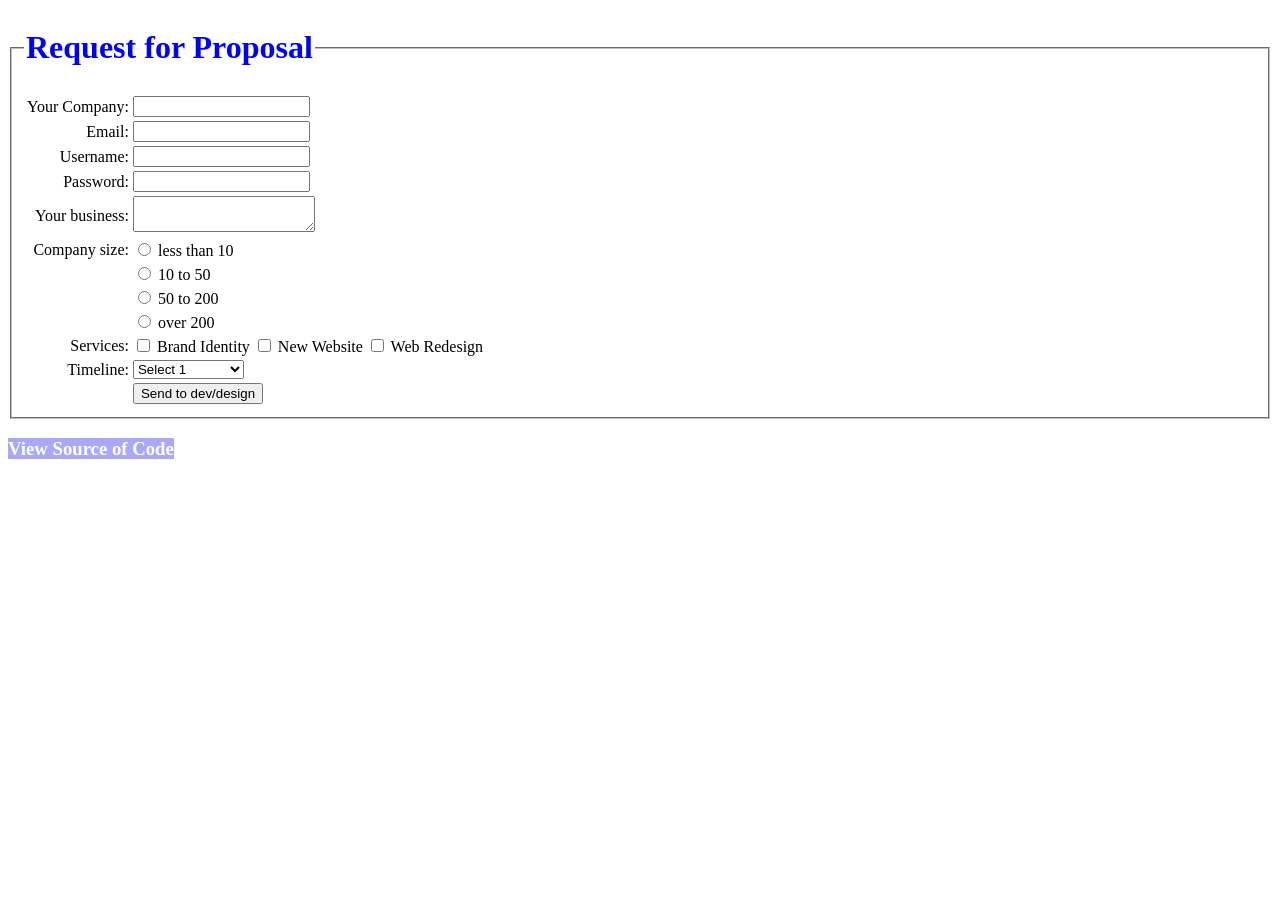
<file: labtask3.html>
<!doctype html>
<html lang="en">
  <head>
    <meta charset="UTF-8" />
    <meta name="viewport" content="width=device-width, initial-scale=1.0" />
    <title>Request Proposal</title>
  </head>
  <body>
    <fieldset>
      <legend><h1 style="color: blue">Request for Proposal</h1></legend>
      <table border="0">
        <tr>
          <td>Your Company:</td>
          <td><input type="text" /></td>
        </tr>
        <tr>
          <td align="right">Email:</td>
          <td><input type="text" /></td>
        </tr>
        <tr>
          <td align="right">Username:</td>
          <td><input type="text" name="name" /></td>
        </tr>
        <tr>
          <td align="right">Password:</td>
          <td><input type="password" name="pass" /></td>
        </tr>
        <tr>
          <td align="right">Your business:</td>
          <td><textarea name="text"></textarea></td>
        </tr>
        <tr>
          <td align="right">Company size:</td>
          <td>
            <input type="radio" id="" value="" name="mnum" />
            <label>less than 10</label>
          </td>
        </tr>
        <tr>
          <td></td>
          <td>
            <input type="radio" value="" name="mnum" />
            <label>10 to 50</label>
          </td>
        </tr>
        <tr>
          <td></td>
          <td>
            <input type="radio" value="" name="mnum" />
            <label>50 to 200</label>
          </td>
        </tr>
        <tr>
          <td></td>
          <td>
            <input type="radio" value="" name="mnum" />
            <label>over 200</label>
          </td>
        </tr>
        <tr>
          <td align="right">Services:</td>
          <td>
            <input type="checkbox" />
            <label>Brand Identity</label>
            <input type="checkbox" />
            <label>New Website</label>
            <input type="checkbox" />
            <label>Web Redesign</label>
          </td>
        </tr>
        <tr>
          <td align="right">Timeline:</td>
          <td>
            <select>
              <optgroup>
                <option>Select 1</option>
                <option>Immediately</option>
                <option>1-2 weeks</option>
                <option>3-6 weeks</option>
                <option>7-12 months</option>
              </optgroup>
            </select>
          </td>
        </tr>
        <tr>
          <td></td>
          <td><button>Send to dev/design</button></td>
        </tr>
      </table>
    </fieldset>
    <h3>
        <a href="images/sourceCode.png" target="_blank" style="text-decoration: none;">
            <mark style="color: white; background-color: rgb(171, 168, 251);"> View Source of Code</mark>
        </a>
    </h3>
  </body>
</html>
</file>
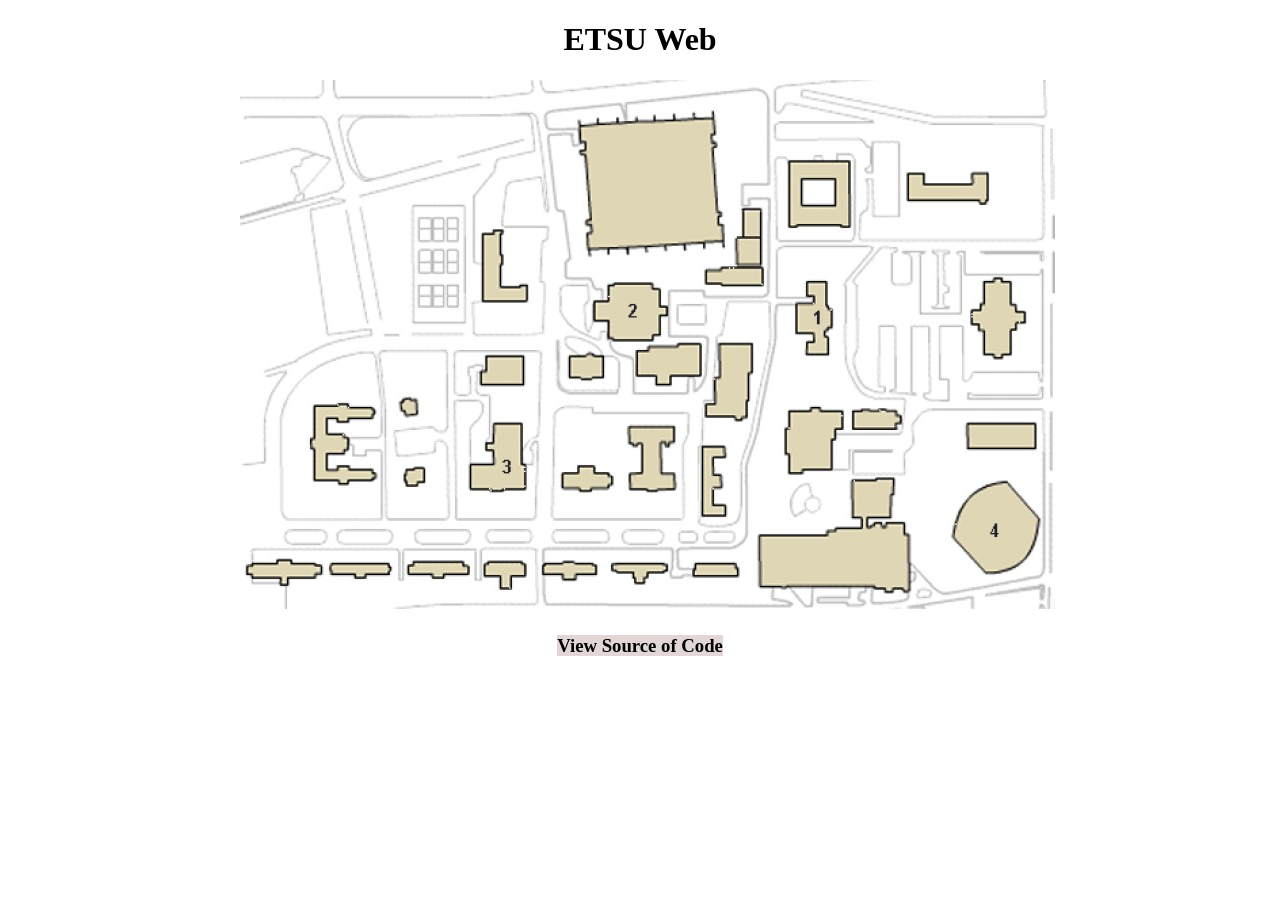
<file: labtask4.html>
<!doctype html>
<html lang="en">
  <head>
    <meta charset="UTF-8" />
    <meta name="viewport" content="width=device-width, initial-scale=1.0" />
    <title>Image Map</title>
  </head>
  <body align="center">
    <h1>ETSU Web</h1>
    <img src="images/map.jpg" alt="ImageMap" usemap="#map" />

    <map name="map">
      <area
        target="_blank"
        shape="circle"
        coords="791, 447, 41"
        href="https://www.computerscience.org/"
        alt="Click to go to Computer Science Org"
      />

      <area
        target="_blank"
        shape="poly"
        coords="290, 344, 318, 344, 290, 385, 270, 380, 260, 407, 320, 408"
        href="https://asingan.psu.edu.ph/college-of-technology-and-business/"
        alt="Click to go to College of Business and Technology Home Page."
      />

      <area
        target="_blank"
        shape="rect"
        coords="402, 257, 455, 205"
        href="https://dict.gov.ph/"
        alt="Click to go to Department IC Technology Home Page."
      />

      <area
        target="_blank"
        shape="poly"
        coords="601, 201, 622, 200, 621, 271, 602, 274, 607, 261, 608, 252, 592, 252, 593, 224, 608, 222"
        href="https://www.harper-adams.ac.uk/study/902/the-library/"
        alt="Click to go to Harper Library Home Page."
      />
    </map>

    <h3>
        <a href="images/sourcemap.png" target="_blank" style="text-decoration: none;">
            <mark style="color: rgb(0, 0, 0); background-color: rgb(227, 214, 214);"> View Source of Code</mark>
        </a>
    </h3>
  </body>
</html>
</file>
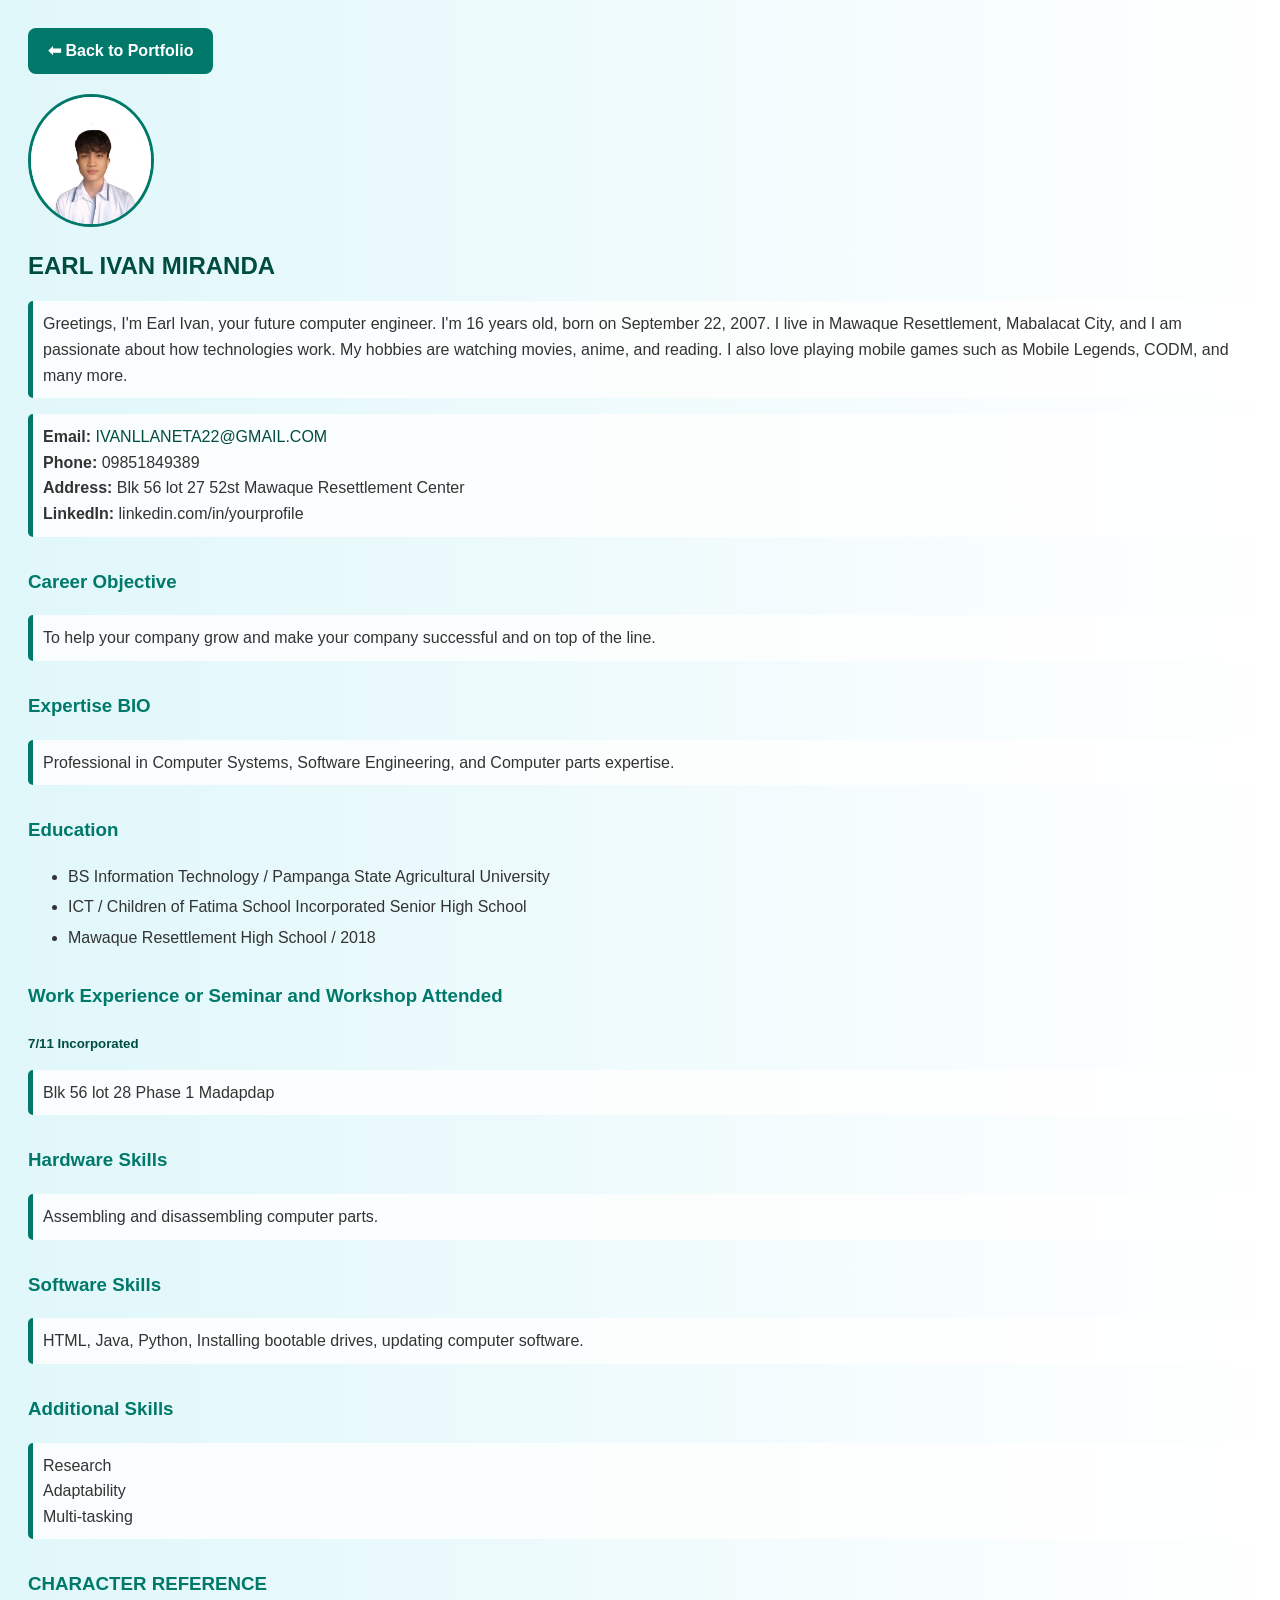
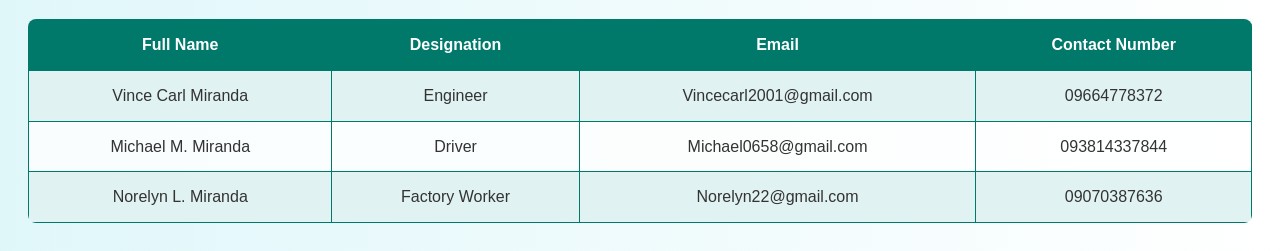
<file: labtask5.html>
<!DOCTYPE html>
<html lang="en">
<head>
  <meta charset="UTF-8">
  <meta http-equiv="X-UA-Compatible" content="IE=Edge">
  <meta name="viewport" content="width=device-width, initial-scale=1">
  <style>
    /* Body styling */
    body {
      font-family: 'Arial', sans-serif;
      padding: 20px;
      background: linear-gradient(to right, #e0f7fa, #ffffff);
      color: #333;
      line-height: 1.6;
    }

    /* Back button styling */
    .back-btn {
      display: inline-block;
      margin-bottom: 20px;
      padding: 10px 20px;
      background-color: #00796b;
      color: white;
      text-decoration: none;
      border-radius: 8px;
      font-weight: bold;
      transition: background-color 0.3s;
    }

    .back-btn:hover {
      background-color: #004d40;
    }

    /* Profile image styling */
    img {
      border-radius: 50%;
      border: 3px solid #00796b;
      display: block;
      margin-bottom: 15px;
    }

    /* Headings */
    h2 {
      color: #004d40;
      margin-bottom: 10px;
    }

    h3 {
      color: #00796b;
      margin-top: 30px;
    }

    h5 {
      color: #004d40;
      margin-bottom: 5px;
    }

    /* Paragraph styling */
    p {
      background-color: #ffffffcc;
      padding: 10px;
      border-left: 5px solid #00796b;
      border-radius: 5px;
    }

    /* Links styling */
    a {
      color: #004d40;
      text-decoration: none;
    }

    a:hover {
      text-decoration: underline;
    }

    /* Lists */
    ul li {
      margin-bottom: 5px;
    }

    /* Table styling */
    table {
      width: 100%;
      border-collapse: collapse;
      margin-top: 20px;
      background-color: #ffffffcc;
      border-radius: 8px;
      overflow: hidden;
    }

    table th, table td {
      border: 1px solid #00796b;
      padding: 12px;
      text-align: center;
    }

    table th {
      background-color: #00796b;
      color: white;
    }

    table tr:nth-child(even) {
      background-color: #e0f2f1;
    }

    table tr:hover {
      background-color: #b2dfdb;
    }

    /* Additional skills list */
    p br {
      display: block;
      margin-bottom: 5px;
    }
  </style>

  <title>Resume</title>
</head>
<body>
  <a href="index.html" class="back-btn">⬅ Back to Portfolio</a>

  <img src="images/yes.jpg" alt="Profile" width="120">

  <h2>EARL IVAN MIRANDA</h2>
  <p>Greetings, I'm Earl Ivan, your future computer engineer. I'm 16 years old, born on September 22, 2007. I live in Mawaque Resettlement, Mabalacat City, and I am passionate about how technologies work. My hobbies are watching movies, anime, and reading. I also love playing mobile games such as Mobile Legends, CODM, and many more.</p>

  <p>
    <strong>Email:</strong> <a href="mailto:IVANLLANETA22@gmail.com">IVANLLANETA22@GMAIL.COM</a><br>
    <strong>Phone:</strong> 09851849389<br>
    <strong>Address:</strong> Blk 56 lot 27 52st Mawaque Resettlement Center<br>
    <strong>LinkedIn:</strong> linkedin.com/in/yourprofile
  </p>

  <h3>Career Objective</h3>
  <p>To help your company grow and make your company successful and on top of the line.</p>

  <h3>Expertise BIO</h3>
  <p>Professional in Computer Systems, Software Engineering, and Computer parts expertise.</p>

  <h3>Education</h3>
  <ul>
    <li>BS Information Technology / Pampanga State Agricultural University</li>
    <li>ICT / Children of Fatima School Incorporated Senior High School</li>
    <li>Mawaque Resettlement High School / 2018</li>
  </ul>

  <h3>Work Experience or Seminar and Workshop Attended</h3>
  <h5>7/11 Incorporated</h5>
  <p>Blk 56 lot 28 Phase 1 Madapdap</p>

  <h3>Hardware Skills</h3>
  <p>Assembling and disassembling computer parts.</p>

  <h3>Software Skills</h3>
  <p>HTML, Java, Python, Installing bootable drives, updating computer software.</p>

  <h3>Additional Skills</h3>
  <p>Research<br>Adaptability<br>Multi-tasking</p>

  <h3>CHARACTER REFERENCE</h3>
  <table>
    <tr>
      <th>Full Name</th>
      <th>Designation</th>
      <th>Email</th>
      <th>Contact Number</th>
    </tr>
    <tr>
      <td>Vince Carl Miranda</td>
      <td>Engineer</td>
      <td>Vincecarl2001@gmail.com</td>
      <td>09664778372</td>
    </tr>
    <tr>
      <td>Michael M. Miranda</td>
      <td>Driver</td>
      <td>Michael0658@gmail.com</td>
      <td>093814337844</td>
    </tr>
    <tr>
      <td>Norelyn L. Miranda</td>
      <td>Factory Worker</td>
      <td>Norelyn22@gmail.com</td>
      <td>09070387636</td>
    </tr>
  </table>
</body>
</html>
</file>
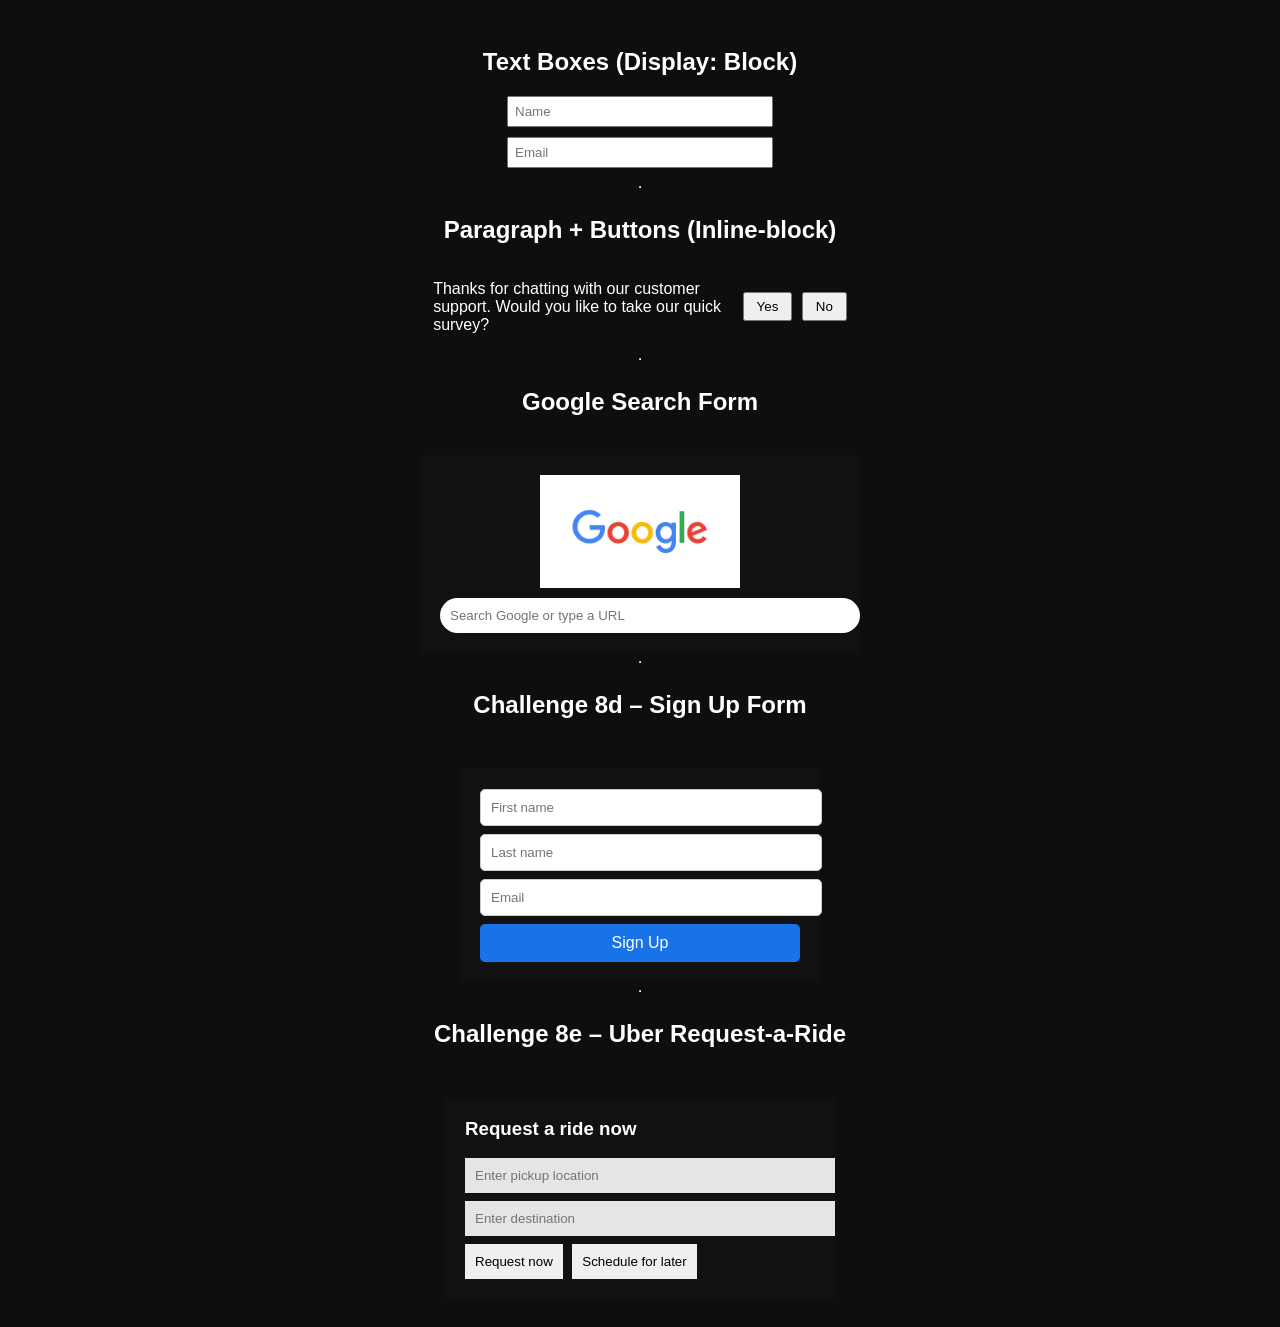
<file: labtask6.html>
<!DOCTYPE html>
<html lang="en">
<head>
<meta charset="UTF-8">
<title>Lab Task 6</title>

<style>
    body {
        background: #000000;
        color: white;
        font-family: Arial, sans-serif;
        padding: 20px;
    }
    body {
    background: #0e0e0e;
    color: white;
    font-family: Arial, sans-serif;
    padding: 20px;

    /* Center all content */
    display: flex;
    flex-direction: column;
    align-items: center;
}
    .box {
        display: block;
        margin-bottom: 10px;
        width: 250px;
        padding: 6px;
    }
    .inline-section * {
        display: inline-block;
        vertical-align: middle;
    }
    .inline-section p {
        width: 300px;
    }
    .btn {
        padding: 5px 12px;
        margin-left: 5px;
    }
    .google-container {
        margin-top: 20px;
        background: #111;
        padding: 20px;
        width: 400px;
    }
    .google-logo {
        width: 200px;
        display: block;
        margin: 0 auto 10px;
    }
    .search-box {
        display: block;
        width: 100%;
        padding: 10px;
        margin-top: 10px;
        border-radius: 20px;
        border: none;
    }

    /* SIGN UP FORM */
    .signup {
        margin-top: 30px;
        background: #111;
        padding: 20px;
        width: 320px;
    }
    .signup input {
        width: 100%;
        padding: 10px;
        margin-bottom: 8px;
        border-radius: 5px;
        border: 1px solid #ccc;
    }
    .signup-btn {
        width: 100%;
        padding: 10px;
        background: #1973e8;
        color: white;
        border: none;
        border-radius: 5px;
        font-size: 16px;
    }

    /* UBER FORM */
    .uber {
        margin-top: 30px;
        background: #111;
        padding: 20px;
        width: 350px;
    }
    .uber input {
        width: 100%;
        padding: 10px;
        margin-bottom: 8px;
        background: #e5e5e5;
        border: none;
    }
    .uber button {
        padding: 10px;
        border: none;
        margin-right: 5px;
       
    }
</style>
</head>

<body>

<h2>Text Boxes (Display: Block)</h2>
<input class="box" type="text" placeholder="Name">
<input class="box" type="text" placeholder="Email">

<hr>

<h2>Paragraph + Buttons (Inline-block)</h2>
<div class="inline-section">
    <p>Thanks for chatting with our customer support. Would you like to take our quick survey?</p>
    <button class="btn">Yes</button>
    <button class="btn">No</button>
</div>

<hr>

<h2>Google Search Form</h2>
<div class="google-container">
    <img class="google-logo" src="images/g1.webp" alt="Google Logo">
    <input class="search-box" type="text" placeholder="Search Google or type a URL">
</div>

<hr>

<h2>Challenge 8d – Sign Up Form</h2>
<div class="signup">
    <input type="text" placeholder="First name">
    <input type="text" placeholder="Last name">
    <input type="email" placeholder="Email">
    <button class="signup-btn">Sign Up</button>
</div>

<hr>

<h2>Challenge 8e – Uber Request-a-Ride</h2>
<div class="uber">
    <h3 style="color:white; margin-top:0;">Request a ride now</h3>
    <input type="text" placeholder="Enter pickup location">
    <input type="text" placeholder="Enter destination">
    <button>Request now</button>
    <button>Schedule for later</button>
</div>

</body>
</html>
</file>
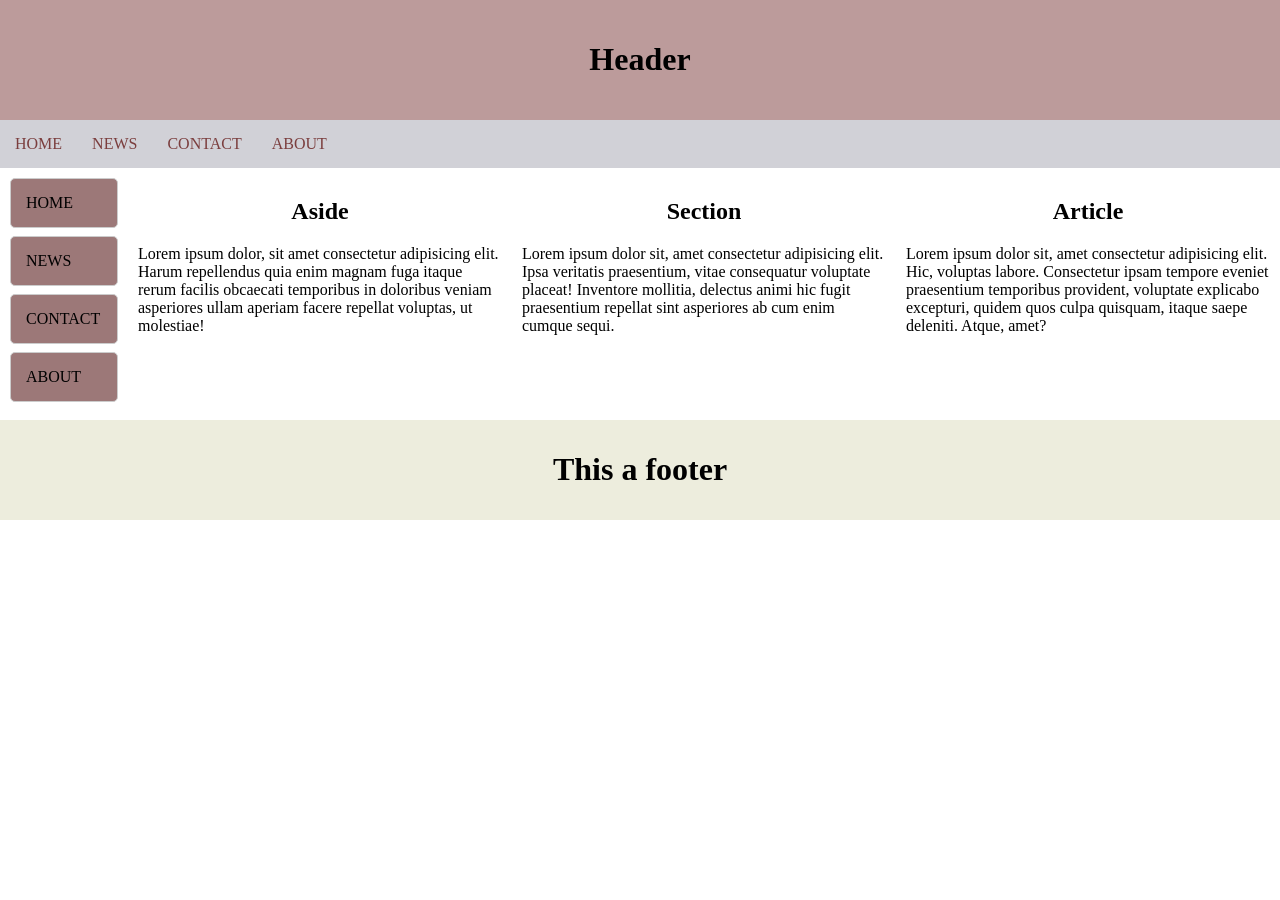
<file: labtask7.html>
<!doctype html>
<html lang="en">
  <head>
    <meta charset="UTF-8" />
    <meta name="viewport" content="width=device-width, initial-scale=1.0" />
    <title>Semantic</title>
    <style>
      

      * {
        box-sizing: border-box;
      }

      body {
        margin: 0px;
      }

    
      p {
        text-align: justify;
      }

      h2 {
        text-align: center;
      }

      header {
        background-color: rgb(188, 155, 155);
        height: 100%;
        padding: 20px;
        text-align: center;
      }

      .navbar {
        background-color: rgb(172, 158, 141);
      }

      .navbar1 ul {
        list-style-type: none;
        display: flex;
        margin: 0;
        padding: 0;
        overflow: hidden;
        background-color: #d1d1d7;
      }

      .navbar li {
        float: left;
      }

      .navbar1 li:hover {
        background-color: rgb(78, 236, 241);
      }

      .navbar1 a {
        display: block;
        color: rgb(123, 62, 62);
        text-align: center;
        padding: 15px;
        text-decoration: none;
      }

      .navbar2 {
        padding: 10px;
        width: 10%;
        float: left;
      }

      .navbar2 ul {
        list-style-type: none;
        display: flow;
        margin: 0;
        padding: 0;
        overflow: hidden;
      }

      .navbar2 li {
        background-color: #9c7878;
        padding: 10px;
        margin-bottom: 8px;
        border-radius: 5px;
        border: 1px solid #ccc;
      }

      .navbar2 li:hover {
        background-color: rgb(78, 236, 241);
        color: white;
      }

      .navbar2 a {
        display: block;
        color: black;
        padding: 5px;
        text-decoration: none;
      }

      aside {
        padding: 10px;
        width: 30%;
        float: left;
      }

      section {
        padding: 10px;
        width: 30%;
        float: left;
      }

      article {
        padding: 10px;
        width: 30%;
        float: left;
      }

      footer {
        padding: 10px;
        background-color: rgb(237, 237, 221);
        height: 100px;
        clear: both;
        text-align: center;
      }

      @media screen and (max-width: 800px) {
        aside,
        section,
        article {
          width: 100%;
        }
      }
    </style>
  </head>
  <body>
    <header><h1>Header</h1></header>

    <nav class="navbar1">
      <ul>
        <li><a href="">HOME</a></li>
        <li><a href="">NEWS</a></li>
        <li><a href="">CONTACT</a></li>
        <li><a href="">ABOUT</a></li>
      </ul>
    </nav>

    <nav class="navbar2">
      <ul>
        <li><a href="">HOME</a></li>
        <li><a href="">NEWS</a></li>
        <li><a href="">CONTACT</a></li>
        <li><a href="">ABOUT</a></li>
      </ul>
    </nav>

    <main>
      <aside>
        <h2>Aside</h2>
        Lorem ipsum dolor, sit amet consectetur adipisicing elit. Harum
        repellendus quia enim magnam fuga itaque rerum facilis obcaecati
        temporibus in doloribus veniam asperiores ullam aperiam facere repellat
        voluptas, ut molestiae!
      </aside>
      <section>
        <h2>Section</h2>
        Lorem ipsum dolor sit, amet consectetur adipisicing elit. Ipsa veritatis
        praesentium, vitae consequatur voluptate placeat! Inventore mollitia,
        delectus animi hic fugit praesentium repellat sint asperiores ab cum
        enim cumque sequi.
      </section>
      <article>
        <h2>Article</h2>
        Lorem ipsum dolor sit, amet consectetur adipisicing elit. Hic, voluptas
        labore. Consectetur ipsam tempore eveniet praesentium temporibus
        provident, voluptate explicabo excepturi, quidem quos culpa quisquam,
        itaque saepe deleniti. Atque, amet?
      </article>
    </main>

    <footer>
      <h1>This a footer</h1>
    </footer>

   
  </body>
</html>
</file>
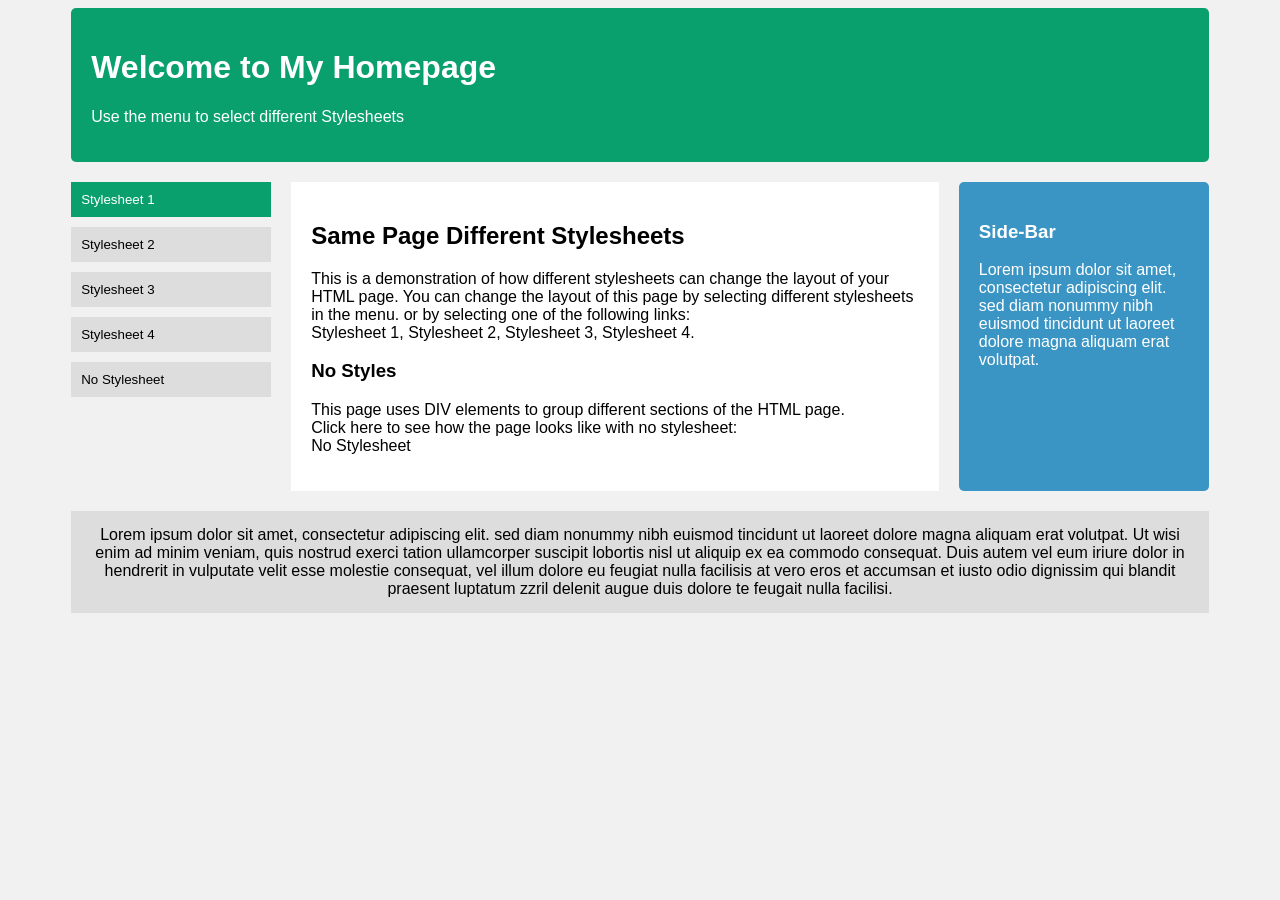
<file: labtask8.html>
<!DOCTYPE html>
<html lang="en">
<head>
    <meta charset="UTF-8">
    <title>Same Page Different Styles</title>

    <link rel="stylesheet" href="style1.css" id="theme">
</head>
<body>

<div class="container">

    <header>
        <h1>Welcome to My Homepage</h1>
        <p>Use the menu to select different Stylesheets</p>
    </header>

    <div class="layout">

        <nav>
            <button onclick="setStyle('style1.css')">Stylesheet 1</button>
            <button onclick="setStyle('style2.css')">Stylesheet 2</button>
            <button onclick="setStyle('style3.css')">Stylesheet 3</button>
            <button onclick="setStyle('style4.css')">Stylesheet 4</button>
            <button onclick="setStyle('nostyle.css')">No Stylesheet</button>
        </nav>

        <main>
            <h2>Same Page Different Stylesheets</h2>
            <p>
                This is a demonstration of how different stylesheets can change the layout
                of your HTML page. You can change the layout of this page by selecting different stylesheets in the menu.
                or by selecting one of the following links:<br>
                <a href="#" onclick="setStyle('style1.css'); return false;" style="text-decoration: none;">Stylesheet 1</a>,
                <a href="#" onclick="setStyle('style2.css'); return false;" style="text-decoration: none;">Stylesheet 2</a>,
                <a href="#" onclick="setStyle('style3.css'); return false;" style="text-decoration: none;">Stylesheet 3</a>,
                <a href="#" onclick="setStyle('style4.css'); return false;" style="text-decoration: none;">Stylesheet 4</a>.
            </p>

            <h3>No Styles</h3>
            <p>
                This page uses DIV elements to group different sections of the HTML page. <br>
                Click here to see how the page looks like with no stylesheet:<br>
                <a href="#" onclick="setStyle('nostyle.css'); return false;" style="text-decoration: none;">No Stylesheet</a>
            </p>
        </main>

        <aside>
            <h3>Side-Bar</h3>
            <p>
                Lorem ipsum dolor sit amet, consectetur adipiscing elit. sed diam nonummy nibh euismod tincidunt ut laoreet dolore magna aliquam erat volutpat.
            </p>
        </aside>

    </div>

    <footer>
        Lorem ipsum dolor sit amet, consectetur adipiscing elit. sed diam nonummy nibh euismod tincidunt ut laoreet dolore magna aliquam erat volutpat. Ut wisi enim ad minim veniam, quis nostrud exerci tation ullamcorper suscipit lobortis nisl ut aliquip ex ea commodo consequat. Duis autem vel eum iriure dolor in hendrerit in vulputate velit esse molestie consequat, vel illum dolore eu feugiat nulla facilisis at vero eros et accumsan et iusto odio dignissim qui blandit praesent luptatum zzril delenit augue duis dolore te feugait nulla facilisi.
    </footer>

</div>

<script>
function setStyle(styleName) {
    document.getElementById("theme").href = styleName;
}
</script>

</body>
</html>
</file>
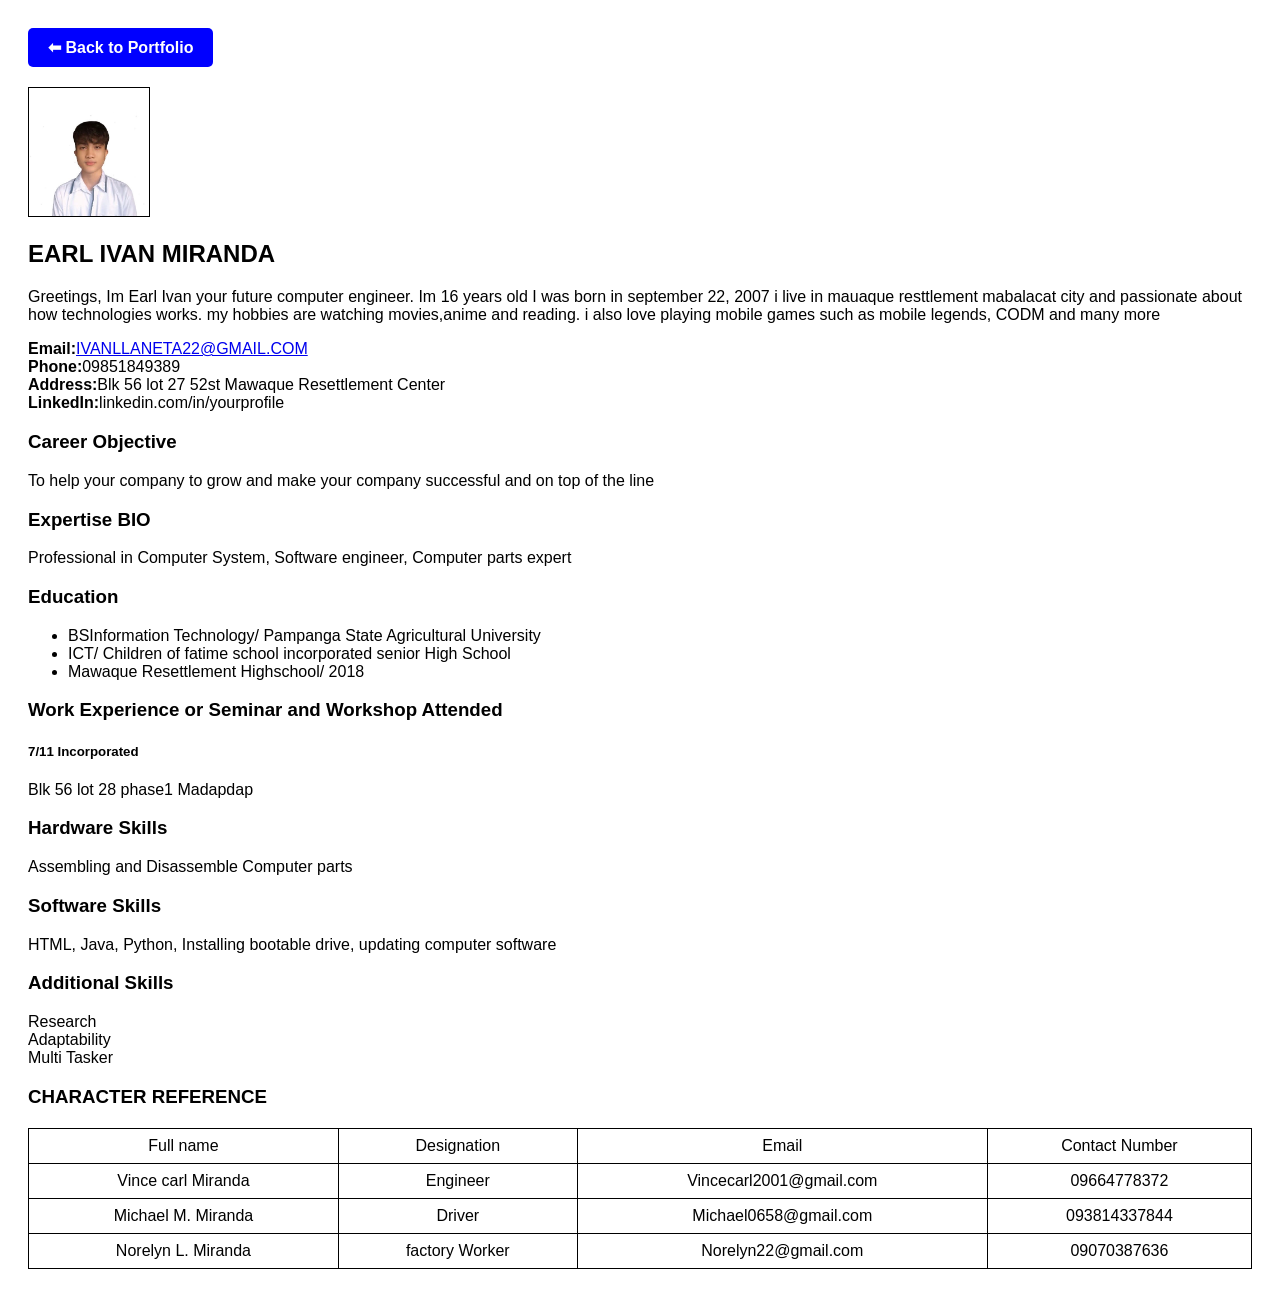
<file: resume.html>
<!DOCTYPE html>
<html lang="en">
<head>
  <meta charset="UTF-8">
  <meta http-equiv="X-UA-Compatible" content="IE=Edge">
  <meta name="viewport" content="width=device-width, initial-scale=1">
<style>
    body {
      font-family: Arial, sans-serif;
      padding: 20px;
    }

    .back-btn {
      display: inline-block;
      margin-bottom: 20px;
      padding: 10px 20px;
      background-color: blue;
      color: white;
      text-decoration: none;
      border-radius: 5px;
      font-weight: bold;
    }

    .back-btn:hover {
      background-color: darkblue;
    }

    table {
      margin-top: 20px;
      border-collapse: collapse;
      width: 100%;
    }

    th, td {
      border: 1px solid black;
      padding: 8px;
      text-align: center;
    }
  </style>

  <title>Resume</title>
  

</head>

<body>
 <a href="index.html" class="back-btn">⬅ Back to Portfolio</a>

  <br>

  <img src="images/yes.jpg" alt="Profile" width="120" border="1">

 <h2>EARL IVAN MIRANDA</h2>
 <p>Greetings, Im Earl Ivan your future computer engineer. Im 16 years old I was born in september 22, 2007 i live in mauaque resttlement mabalacat city and passionate about how technologies works. my hobbies are watching movies,anime and reading.
i also love playing mobile games such as mobile legends, CODM and many more</p>

 <p><strong>Email:</strong><a href="IVANLLANETA22@gmail.com">IVANLLANETA22@GMAIL.COM</a><br /> 

 <strong>Phone:</strong>09851849389<br>

 <strong>Address:</strong>Blk 56 lot 27 52st Mawaque Resettlement Center<br>

 <strong>LinkedIn:</strong>linkedin.com/in/yourprofile</p>
 
 <h3>Career Objective</h3>
 <p>To help your company to grow and make your company successful and on top of the line </p>
 
 <h3>Expertise BIO</h3>
 <p>Professional in Computer System, Software engineer, Computer parts expert</p>
 
 
 <h3>Education</h3>
 <ul>
   <li>BSInformation Technology/ Pampanga State Agricultural University </li>
   
   <li>ICT/ Children of fatime school incorporated senior High School</li>
   
   <li>Mawaque Resettlement Highschool/ 2018 </li>
    
 </ul>
 
 <h3>Work Experience or Seminar and Workshop Attended</h3>
 <h5>7/11 Incorporated </h5>
 <p>Blk 56 lot 28 phase1 Madapdap</p>
 
 <h3>Hardware Skills </h3>
 <p>Assembling and Disassemble Computer parts</p>
 
 <h3>Software Skills</h3>
 <p>HTML, Java, Python, Installing bootable drive, updating computer software</p>
 
 <h3>Additional Skills</h3>
 <p>Research<br>Adaptability <br>Multi Tasker</p>
 
  <table border="1px" width="100%">
  <h3>CHARACTER REFERENCE</h3>
  <tr>
    <td>Full name </td>
    <td>Designation </td>
    <td>Email </td>
    <td>Contact Number</td>
  </tr>
  <tr>
    <td>Vince carl Miranda</td>
    <td>Engineer</td>
    <td>Vincecarl2001@gmail.com</td>
    <td>09664778372</td>
  </tr>
 
  <tr>
    <td>Michael M. Miranda</td>
    <td>Driver</td>
    <td>Michael0658@gmail.com</td>
    <td>093814337844</td>
  </tr>
 
  <tr>
    <td>Norelyn L. Miranda</td>
    <td>factory Worker</td>
    <td>Norelyn22@gmail.com</td>
    <td>09070387636</td>
  </tr>


    </table>
 
 
 
</body>
</html>
</file>
<file: style1.css>
body {
    font-family: Arial;
    background: #f1f1f1;
}

.container {
    width: 90%;
    margin: auto;
}

header {
    background: #0aa06e;
    color: white;
    padding: 20px;
    border-radius: 5px;
}

.layout {
    display: grid;
    grid-template-columns: 200px 1fr 250px;
    gap: 20px;
    margin-top: 20px;
}

nav button {
    display: block;
    width: 100%;
    margin-bottom: 10px;
    padding: 10px;
    border: none;
    text-align: left;
    background: #ddd;
    cursor: pointer;
}

nav button:first-child {
    background: #0aa06e;
    color: white;
}

nav button:hover {
    opacity: 0.5;
    color: black;
}

main {
    background: white;
    padding: 20px;
}

aside {
    background: #3b95c4;
    color: white;
    padding: 20px;
    border-radius: 5px;
}

footer {
    background: #ddd;
    margin-top: 20px;
    padding: 15px;
    text-align: center;
}

a {
    color: #000;
    text-decoration: none;
}

a:hover {
    color: #0aa06e;
}
</file>
